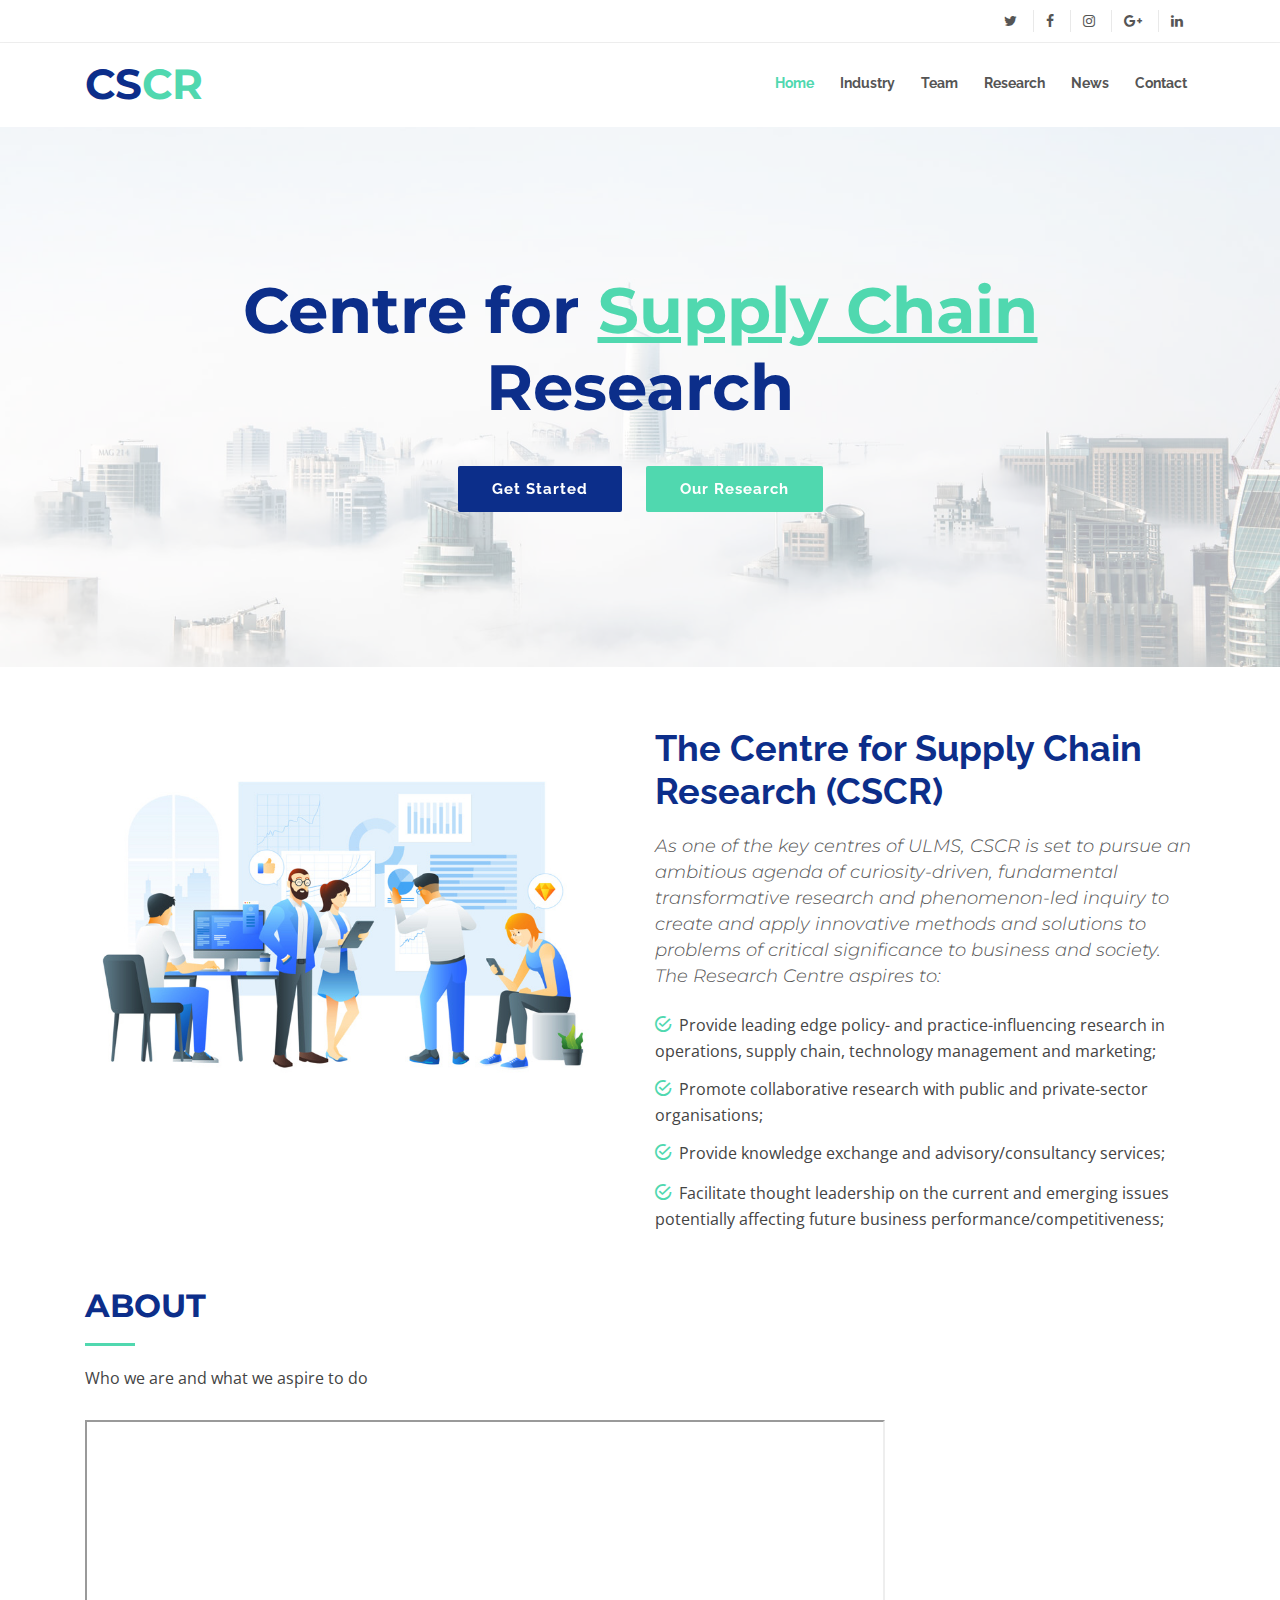
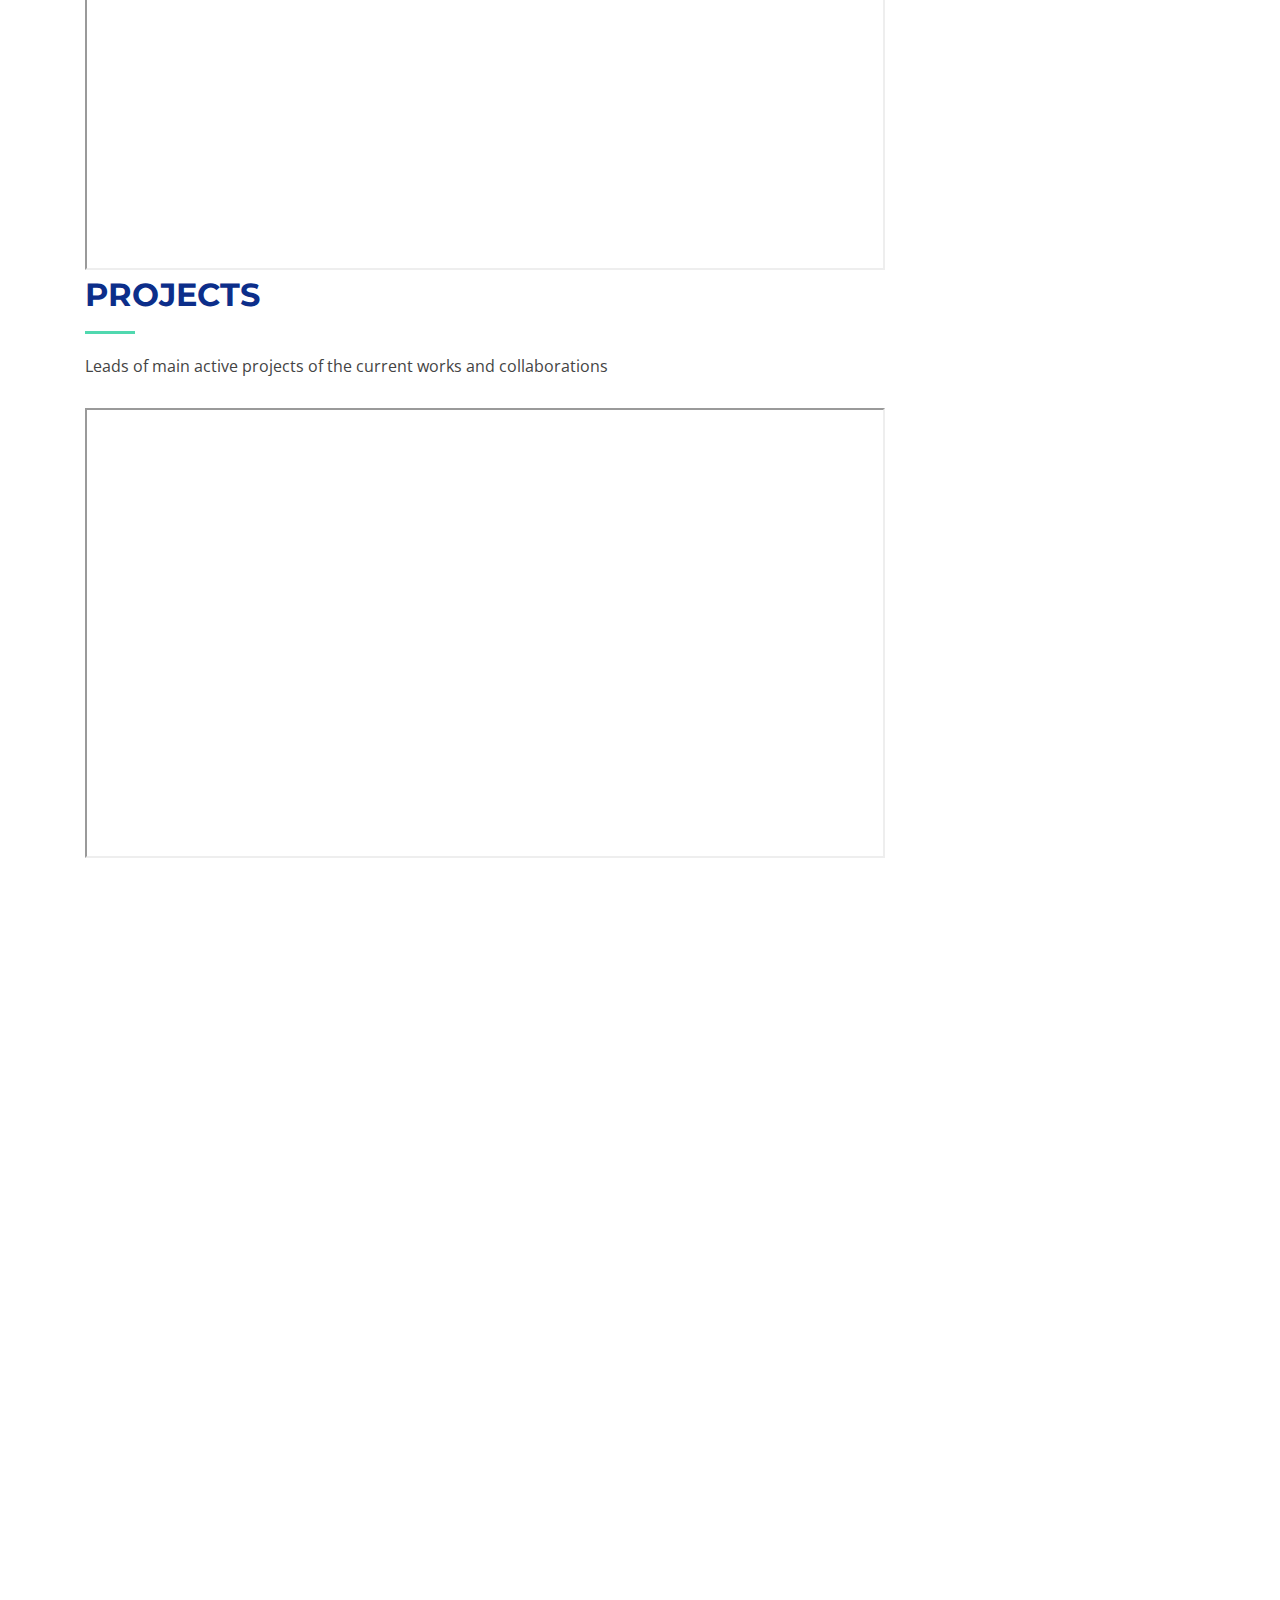
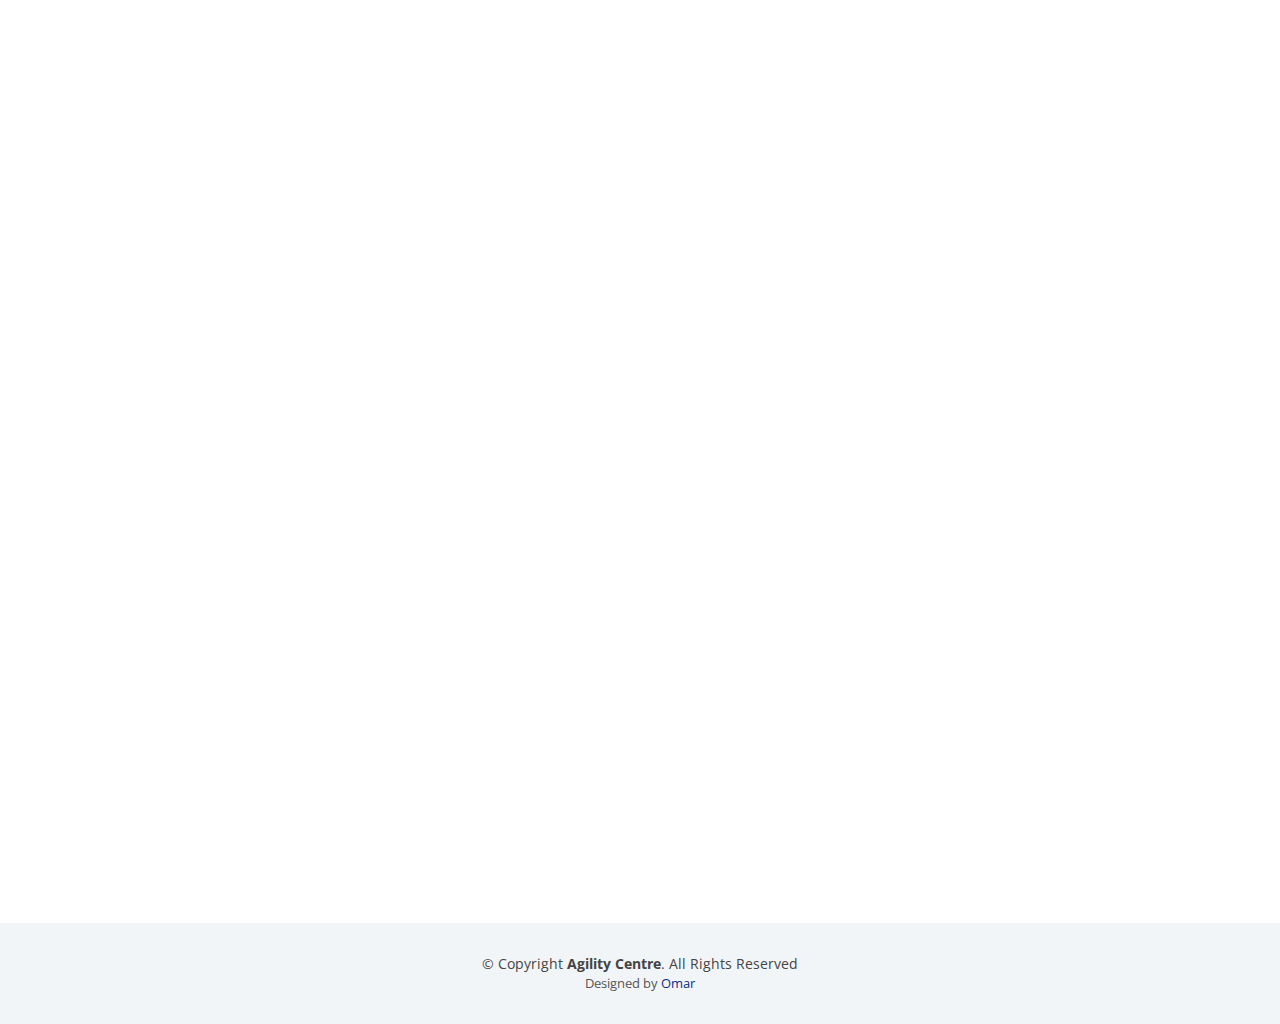
<file: index.html>
<!DOCTYPE html>
<html lang="en">
<head>
  <meta charset="utf-8">
  <title>Research Centre</title>
  <meta content="width=device-width, initial-scale=1.0" name="viewport">
  <meta content="" name="keywords">
  <meta content="" name="description">

  <!-- Favicons -->
  <link href="img/favicon.png" rel="icon">
  <link href="img/apple-touch-icon.png" rel="apple-touch-icon">

  <!-- Google Fonts -->
  <link href="https://fonts.googleapis.com/css?family=Open+Sans:300,300i,400,400i,700,700i|Raleway:300,400,500,700,800|Montserrat:300,400,700" rel="stylesheet">

  <!-- Bootstrap CSS File -->
  <link href="lib/bootstrap/css/bootstrap.min.css" rel="stylesheet">

  <!-- Libraries CSS Files -->
  <link href="lib/font-awesome/css/font-awesome.min.css" rel="stylesheet">
  <link href="lib/animate/animate.min.css" rel="stylesheet">
  <link href="lib/ionicons/css/ionicons.min.css" rel="stylesheet">
  <link href="lib/owlcarousel/assets/owl.carousel.min.css" rel="stylesheet">
  <link href="lib/magnific-popup/magnific-popup.css" rel="stylesheet">
  <link href="lib/ionicons/css/ionicons.min.css" rel="stylesheet">

  <!-- Main Stylesheet File -->
  <link href="css/style.css" rel="stylesheet">


</head>

<body id="body">

  <!--==========================
    Top Bar
  ============================-->
  <section id="topbar" class="d-none d-lg-block">
    <div class="container clearfix">
      <div class="social-links float-right">
        <a href="#" class="twitter"><i class="fa fa-twitter"></i></a>
        <a href="#" class="facebook"><i class="fa fa-facebook"></i></a>
        <a href="#" class="instagram"><i class="fa fa-instagram"></i></a>
        <a href="#" class="google-plus"><i class="fa fa-google-plus"></i></a>
        <a href="#" class="linkedin"><i class="fa fa-linkedin"></i></a>
      </div>
    </div>
  </section>

  <!--==========================
    Header
  ============================-->
  <header id="header">
    <div class="container">

      <div id="logo" class="pull-left">
        <h1><a href="#intro" class="scrollto">CS<span>CR</span></a></h1>
        <!-- Uncomment below if you prefer to use an image logo -->
        <!-- <a href="#body"><img src="img/logo.png" alt="" title="" /></a>-->
      </div>

      <nav id="nav-menu-container">
        <ul class="nav-menu">
          <li class="menu-active"><a href="#intro">Home</a></li>
          <li><a href="portfolio.html">Industry</a></li>
		  <li><a href="team.html">Team</a></li>
		  <li><a href="research.html">Research</a></li>
		  <li><a href="news.html">News</a></li>
          <li><a href="#contact">Contact</a></li>
        </ul>
      </nav><!-- #nav-menu-container -->
    </div>
  </header><!-- #header -->

  <!--==========================
    Intro Section
  ============================-->
  <section id="intro">

    <div class="intro-content">
      <h2>Centre for <span>Supply Chain </span><br>Research</h2>
      <div>
        <a href="#about" class="btn-get-started scrollto">Get Started</a>
        <a href="research.html" class="btn-projects scrollto">Our Research</a>
      </div>
    </div>

    <div id="intro-carousel" class="owl-carousel" >
      <div class="item" style="background-image: url('img/intro-carousel/1.jpg');"></div>
      <div class="item" style="background-image: url('img/intro-carousel/2.jpg');"></div>
      <div class="item" style="background-image: url('img/intro-carousel/3.jpg');"></div>
      <div class="item" style="background-image: url('img/intro-carousel/4.jpg');"></div>
      <div class="item" style="background-image: url('img/intro-carousel/5.jpg');"></div>
    </div>

  </section><!-- #intro -->

  <main id="main">
  
  


    <!--==========================
      About Section
    ============================-->
    <section id="about" class="wow fadeInUp">
      <div class="container">
        <div class="row">
          <div class="col-lg-6 about-img">
            <img src="img/about-img.jpg" alt="">
          </div>

          <div class="col-lg-6 content">
            <h2>The Centre for Supply Chain Research (CSCR)</h2>
            <h3>As one of the key centres of ULMS, CSCR is set to pursue an ambitious agenda of curiosity-driven, fundamental transformative research and phenomenon-led inquiry to create and apply innovative methods and solutions to problems of critical significance to business and society. The Research Centre aspires to:</h3>

            <ul>
              <li><i class="ion-android-checkmark-circle"></i> Provide leading edge policy- and practice-influencing research in operations, supply chain, technology management and marketing;</li>
              <li><i class="ion-android-checkmark-circle"></i> Promote collaborative research with public and private-sector organisations;</li>
              <li><i class="ion-android-checkmark-circle"></i> Provide knowledge exchange and advisory/consultancy services;</li>
			  <li><i class="ion-android-checkmark-circle"></i> Facilitate thought leadership on the current and emerging issues potentially affecting future business performance/competitiveness;</li>
            </ul>

          </div>
        </div>

      </div>
    </section><!-- #about -->
	
	<!--==========================
      Video Section
    ============================-->
	<section id="video1">
      <div class="container">
        <div class="section-header">
          <h2>About</h2>
          <p>Who we are and what we aspire to do</p>
        </div>
		
		<iframe width="800" height="450" src="https://www.youtube.com/embed/R5qCeDYXbwg">
		</iframe>

	  </div>
    </section><!-- #video -->
	
		<!--==========================
      Video Section
    ============================-->
	<section id="video1">
      <div class="container">
        <div class="section-header">
          <h2>Projects</h2>
          <p>Leads of main active projects of the current works and collaborations</p>
        </div>
		
		<iframe width="800" height="450" src="https://www.youtube.com/embed/utBZ4spXZ_Q">
		</iframe>

	  </div>
    </section><!-- #video -->

    
	 <!--==========================
      About Section
    ============================-->
    <section id="about" class="wow fadeInUp">
      <div class="container">
        <div class="row">


          <div class="col-lg-12 content">
            <h2>Our PhD</h2>
            <p>The University of Liverpool Management School offers you the chance to explore your own ideas through our postgraduate research programmes. We provide a stimulating student experience combined with thought provoking advice from our academic staff and believe that postgraduate students are a vital part of the research environment of the School. 
			Our fully funded studentships help the brightest minds provide practical solutions to complex problems. We believe that rigorous academic analysis can provide practical solutions to complex problems in society. Working closely with businesses and governments, we drive policy and practice through inspiring collaboration and research excellence.</p>


          </div>
        </div>

      </div>
    </section><!-- #about -->
	
	    <!--==========================
      Call To Action Section
    ============================-->
    <section id="call-to-action" class="wow fadeInUp">
      <div class="container">
        <div class="row">
          <div class="col-lg-9 text-center text-lg-left">
            <h3 class="cta-title">Join Us</h3>
            <p class="cta-text"> You can find out more about our current PhD students and opportunities, including some testimonials, facilities and support.</p>
          </div>
          <div class="col-lg-3 cta-btn-container text-center">
            <a class="cta-btn align-middle" href="https://www.liverpool.ac.uk/management/study/postgraduate-research/">More info</a>
          </div>
        </div>

      </div>
    </section><!-- #call-to-action -->
	
   
	
		

    <!--==========================
      Contact Section
    ============================-->
    <section id="contact" class="wow fadeInUp">
      <div class="container">
        <div class="section-header">
          <h2>Contact Us</h2>
          <p>You can find us at the Management School, University of Liverpool</p>
        </div>

        <div class="row contact-info">

          <div class="col-md-4">
            <div class="contact-address">
              <i class="ion-ios-location-outline"></i>
              <h3>Address</h3>
              <address>Chatham Street, Liverpool, L69 7ZH, United Kingdom</address>
            </div>
          </div>

          <div class="col-md-4">
            <div class="contact-phone">
              <i class="ion-ios-telephone-outline"></i>
              <h3>Phone Number</h3>
              <p><a href="tel:+155895548855">+44 (0)151 795 3000</a></p>
            </div>
          </div>

          <div class="col-md-4">
            <div class="contact-email">
              <i class="ion-ios-email-outline"></i>
              <h3>Email</h3>
              <p><a href="mailto:info@example.com">info@example.com</a></p>
            </div>
          </div>

        </div>
      </div>

      <div class="container mb-4">
        <iframe src="https://www.google.com/maps/d/embed?mid=1qFoURjFY-_jirroZsWuMsg0THfQ" width="100%" height="380" frameborder="0" style="border:0" allowfullscreen></iframe>
      </div>

      <div class="container">
        <div class="form">
          <div id="sendmessage">Your message has been sent. Thank you!</div>
          <div id="errormessage"></div>
          <form action="" method="post" role="form" class="contactForm">
            <div class="form-row">
              <div class="form-group col-md-6">
                <input type="text" name="name" class="form-control" id="name" placeholder="Your Name" data-rule="minlen:4" data-msg="Please enter at least 4 chars" />
                <div class="validation"></div>
              </div>
              <div class="form-group col-md-6">
                <input type="email" class="form-control" name="email" id="email" placeholder="Your Email" data-rule="email" data-msg="Please enter a valid email" />
                <div class="validation"></div>
              </div>
            </div>
            <div class="form-group">
              <input type="text" class="form-control" name="subject" id="subject" placeholder="Subject" data-rule="minlen:4" data-msg="Please enter at least 8 chars of subject" />
              <div class="validation"></div>
            </div>
            <div class="form-group">
              <textarea class="form-control" name="message" rows="5" data-rule="required" data-msg="Please write something for us" placeholder="Message"></textarea>
              <div class="validation"></div>
            </div>
            <div class="text-center"><button type="submit">Send Message</button></div>
          </form>
        </div>

      </div>
    </section><!-- #contact -->

  </main>

  <!--==========================
    Footer
  ============================-->
  <footer id="footer">
    <div class="container">
      <div class="copyright">
        &copy; Copyright <strong>Agility Centre</strong>. All Rights Reserved
      </div>
      <div class="credits">

        Designed by <a href="https://omarkhaled.com/">Omar</a>
      </div>
    </div>
  </footer><!-- #footer -->

  <a href="#" class="back-to-top"><i class="fa fa-chevron-up"></i></a>

  <!-- JavaScript Libraries -->
  <script src="lib/jquery/jquery.min.js"></script>
  <script src="lib/jquery/jquery-migrate.min.js"></script>
  <script src="lib/bootstrap/js/bootstrap.bundle.min.js"></script>
  <script src="lib/easing/easing.min.js"></script>
  <script src="lib/superfish/hoverIntent.js"></script>
  <script src="lib/superfish/superfish.min.js"></script>
  <script src="lib/wow/wow.min.js"></script>
  <script src="lib/owlcarousel/owl.carousel.min.js"></script>
  <script src="lib/magnific-popup/magnific-popup.min.js"></script>
  <script src="lib/sticky/sticky.js"></script>

  <!-- Contact Form JavaScript File -->
  <script src="contactform/contactform.js"></script>

  <!-- Template Main Javascript File -->
  <script src="js/main.js"></script>

</body>
</html>
</file>
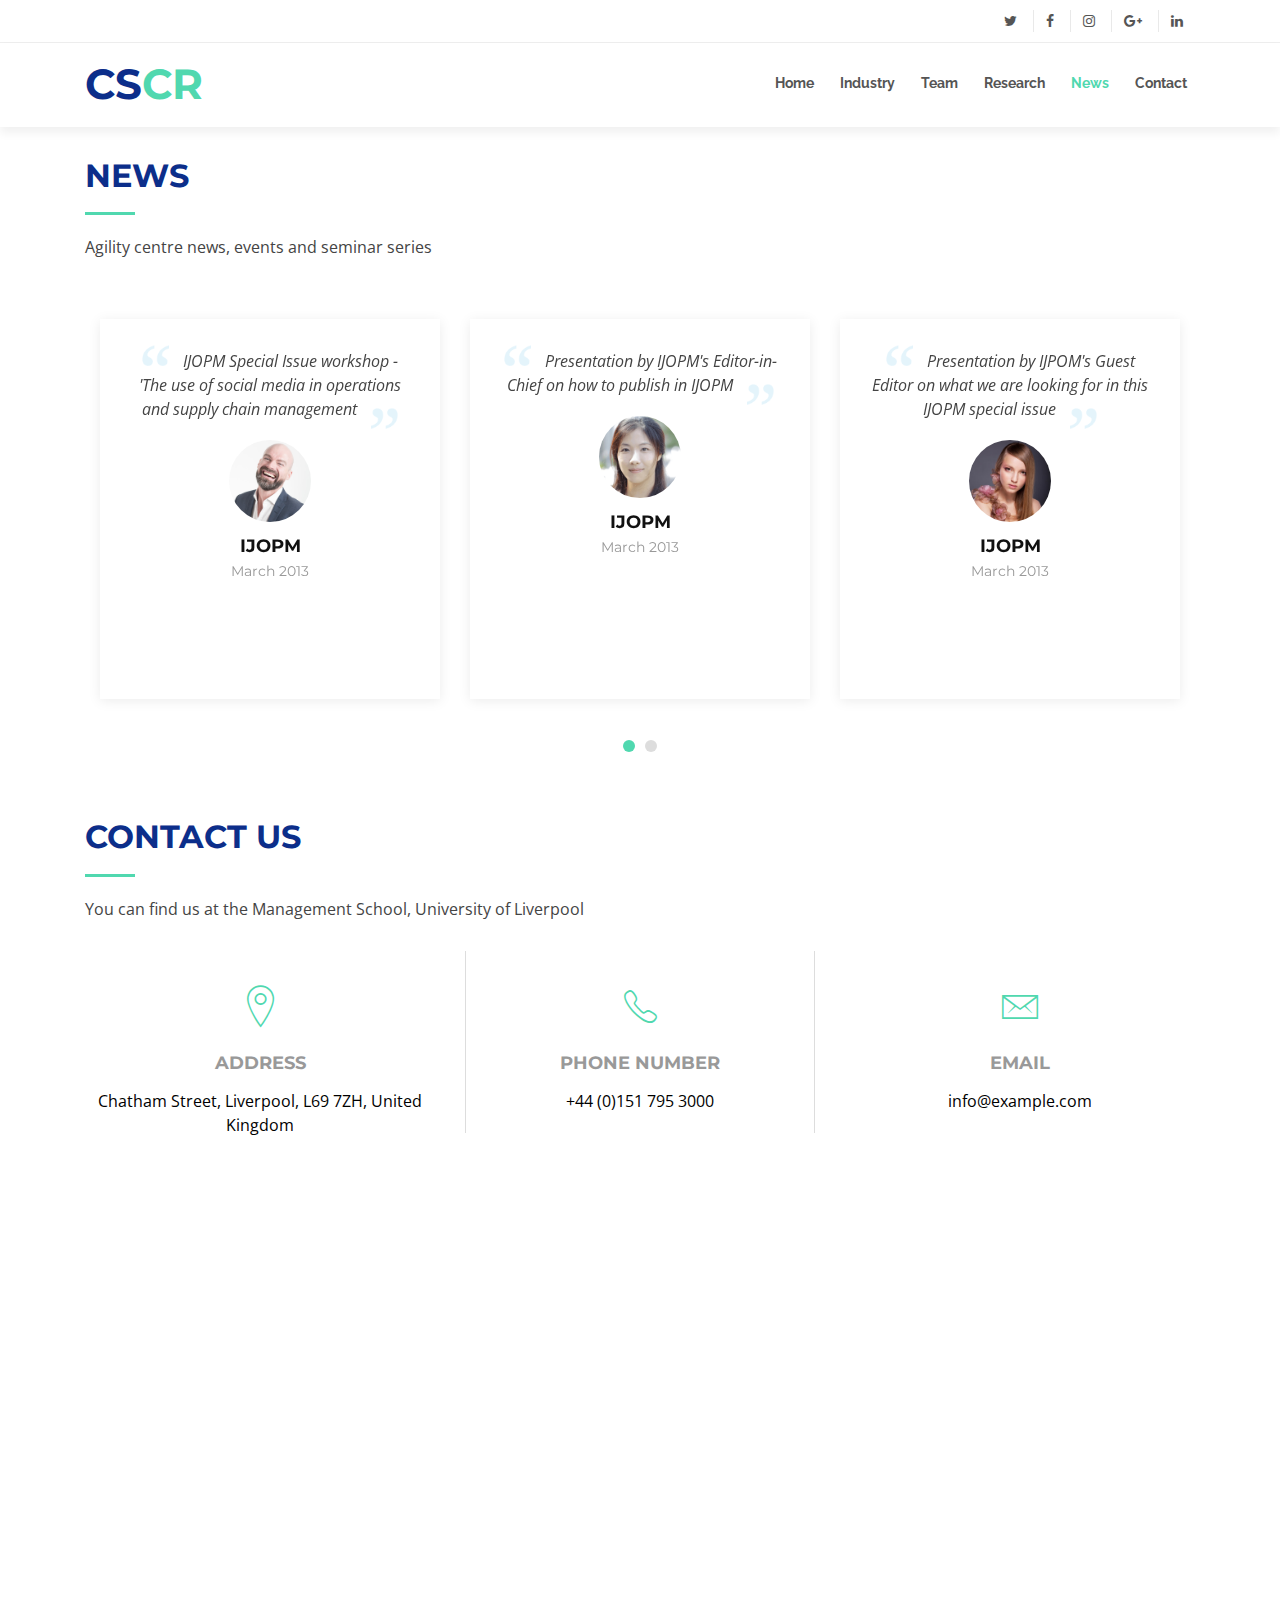
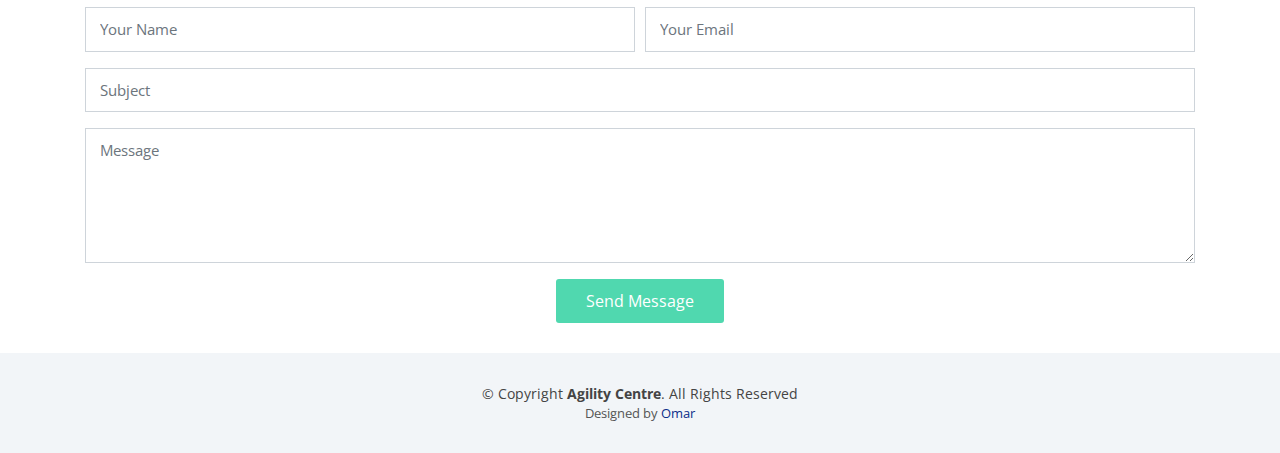
<file: news.html>
<!DOCTYPE html>
<html lang="en">
<head>
  <meta charset="utf-8">
  <title>Research Centre</title>
  <meta content="width=device-width, initial-scale=1.0" name="viewport">
  <meta content="" name="keywords">
  <meta content="" name="description">

  <!-- Favicons -->
  <link href="img/favicon.png" rel="icon">
  <link href="img/apple-touch-icon.png" rel="apple-touch-icon">

  <!-- Google Fonts -->
  <link href="https://fonts.googleapis.com/css?family=Open+Sans:300,300i,400,400i,700,700i|Raleway:300,400,500,700,800|Montserrat:300,400,700" rel="stylesheet">

  <!-- Bootstrap CSS File -->
  <link href="lib/bootstrap/css/bootstrap.min.css" rel="stylesheet">

  <!-- Libraries CSS Files -->
  <link href="lib/font-awesome/css/font-awesome.min.css" rel="stylesheet">
  <link href="lib/animate/animate.min.css" rel="stylesheet">
  <link href="lib/ionicons/css/ionicons.min.css" rel="stylesheet">
  <link href="lib/owlcarousel/assets/owl.carousel.min.css" rel="stylesheet">
  <link href="lib/magnific-popup/magnific-popup.css" rel="stylesheet">
  <link href="lib/ionicons/css/ionicons.min.css" rel="stylesheet">

  <!-- Main Stylesheet File -->
  <link href="css/style.css" rel="stylesheet">


</head>

<body id="body">

  <!--==========================
    Top Bar
  ============================-->
  <section id="topbar" class="d-none d-lg-block">
    <div class="container clearfix">
      <div class="social-links float-right">
        <a href="#" class="twitter"><i class="fa fa-twitter"></i></a>
        <a href="#" class="facebook"><i class="fa fa-facebook"></i></a>
        <a href="#" class="instagram"><i class="fa fa-instagram"></i></a>
        <a href="#" class="google-plus"><i class="fa fa-google-plus"></i></a>
        <a href="#" class="linkedin"><i class="fa fa-linkedin"></i></a>
      </div>
    </div>
  </section>

  <!--==========================
    Header
  ============================-->
  <header id="header">
    <div class="container">

      <div id="logo" class="pull-left">
        <h1><a href="index.html" class="scrollto">CS<span>CR</span></a></h1>
        <!-- Uncomment below if you prefer to use an image logo -->
        <!-- <a href="#body"><img src="img/logo.png" alt="" title="" /></a>-->
      </div>

      <nav id="nav-menu-container">
        <ul class="nav-menu">
          <li><a href="index.html">Home</a></li>
          <li><a href="portfolio.html">Industry</a></li>
		  <li><a href="team.html">Team</a></li>
		  <li><a href="research.html">Research</a></li>
		  <li class="menu-active"><a href="#testimonials">News</a></li>
          <li><a href="#contact">Contact</a></li>
        </ul>
      </nav><!-- #nav-menu-container -->
    </div>
  </header><!-- #header -->

     <!--==========================
      Testimonials Section
    ============================-->
    <section id="testimonials" class="wow fadeInUp">
      <div class="container">
        <div class="section-header">
          <h2>News</h2>
          <p>Agility centre news, events and seminar series</p>
        </div>
        <div class="owl-carousel testimonials-carousel">

            <div class="testimonial-item">
              <p>
                <img src="img/quote-sign-left.png" class="quote-sign-left" alt="">
                IJOPM Special Issue workshop - 'The use of social media in operations and supply chain management
                <img src="img/quote-sign-right.png" class="quote-sign-right" alt="">
              </p>
              <img src="img/testimonial-1.jpg" class="testimonial-img" alt="">
              <h3>IJOPM</h3>
              <h4>March 2013</h4>
            </div>

            <div class="testimonial-item">
              <p>
                <img src="img/quote-sign-left.png" class="quote-sign-left" alt="">
                Presentation by IJOPM's Editor-in-Chief on how to publish in IJOPM
                <img src="img/quote-sign-right.png" class="quote-sign-right" alt="">
              </p>
              <img src="img/testimonial-2.jpg" class="testimonial-img" alt="">
              <h3>IJOPM</h3>
              <h4>March 2013</h4>
            </div>

            <div class="testimonial-item">
              <p>
                <img src="img/quote-sign-left.png" class="quote-sign-left" alt="">
                Presentation by IJPOM's Guest Editor on what we are looking for in this IJOPM special issue
                <img src="img/quote-sign-right.png" class="quote-sign-right" alt="">
              </p>
              <img src="img/testimonial-3.jpg" class="testimonial-img" alt="">
              <h3>IJOPM</h3>
              <h4>March 2013</h4>
            </div>

            <div class="testimonial-item">
              <p>
                <img src="img/quote-sign-left.png" class="quote-sign-left" alt="">
                20 plus parallel presentations by social media researchers from around the world
                <img src="img/quote-sign-right.png" class="quote-sign-right" alt="">
              </p>
              <img src="img/testimonial-4.jpg" class="testimonial-img" alt="">
              <h3>IJOPM</h3>
              <h4>March 2013</h4>
            </div>

            <div class="testimonial-item">
              <p>
                <img src="img/quote-sign-left.png" class="quote-sign-left" alt="">
                Professor Scott Ferson, Director, Institute of Risk and UNcertainty, Civil Engineering and Industrial Design
                <img src="img/quote-sign-right.png" class="quote-sign-right" alt="">
              </p>
              <img src="img/testimonial-5.jpg" class="testimonial-img" alt="">
              <h3>Seminar Series</h3>
              <h4>Feb 2019</h4>
            </div>

        </div>

      </div>
    </section><!-- #testimonials -->

	
	    <!--==========================
      Contact Section
    ============================-->
    <section id="contact" class="wow fadeInUp">
      <div class="container">
        <div class="section-header">
          <h2>Contact Us</h2>
          <p>You can find us at the Management School, University of Liverpool</p>
        </div>

        <div class="row contact-info">

          <div class="col-md-4">
            <div class="contact-address">
              <i class="ion-ios-location-outline"></i>
              <h3>Address</h3>
              <address>Chatham Street, Liverpool, L69 7ZH, United Kingdom</address>
            </div>
          </div>

          <div class="col-md-4">
            <div class="contact-phone">
              <i class="ion-ios-telephone-outline"></i>
              <h3>Phone Number</h3>
              <p><a href="tel:+155895548855">+44 (0)151 795 3000</a></p>
            </div>
          </div>

          <div class="col-md-4">
            <div class="contact-email">
              <i class="ion-ios-email-outline"></i>
              <h3>Email</h3>
              <p><a href="mailto:info@example.com">info@example.com</a></p>
            </div>
          </div>

        </div>
      </div>

      <div class="container mb-4">
        <iframe src="https://www.google.com/maps/d/embed?mid=1qFoURjFY-_jirroZsWuMsg0THfQ" width="100%" height="380" frameborder="0" style="border:0" allowfullscreen></iframe>
      </div>

      <div class="container">
        <div class="form">
          <div id="sendmessage">Your message has been sent. Thank you!</div>
          <div id="errormessage"></div>
          <form action="" method="post" role="form" class="contactForm">
            <div class="form-row">
              <div class="form-group col-md-6">
                <input type="text" name="name" class="form-control" id="name" placeholder="Your Name" data-rule="minlen:4" data-msg="Please enter at least 4 chars" />
                <div class="validation"></div>
              </div>
              <div class="form-group col-md-6">
                <input type="email" class="form-control" name="email" id="email" placeholder="Your Email" data-rule="email" data-msg="Please enter a valid email" />
                <div class="validation"></div>
              </div>
            </div>
            <div class="form-group">
              <input type="text" class="form-control" name="subject" id="subject" placeholder="Subject" data-rule="minlen:4" data-msg="Please enter at least 8 chars of subject" />
              <div class="validation"></div>
            </div>
            <div class="form-group">
              <textarea class="form-control" name="message" rows="5" data-rule="required" data-msg="Please write something for us" placeholder="Message"></textarea>
              <div class="validation"></div>
            </div>
            <div class="text-center"><button type="submit">Send Message</button></div>
          </form>
        </div>

      </div>
    </section><!-- #contact -->

  <!--==========================
    Footer
  ============================-->
  <footer id="footer">
    <div class="container">
      <div class="copyright">
        &copy; Copyright <strong>Agility Centre</strong>. All Rights Reserved
      </div>
      <div class="credits">

        Designed by <a href="https://omarkhaled.com/">Omar</a>
      </div>
    </div>
  </footer><!-- #footer -->

  <a href="#" class="back-to-top"><i class="fa fa-chevron-up"></i></a>

  <!-- JavaScript Libraries -->
  <script src="lib/jquery/jquery.min.js"></script>
  <script src="lib/jquery/jquery-migrate.min.js"></script>
  <script src="lib/bootstrap/js/bootstrap.bundle.min.js"></script>
  <script src="lib/easing/easing.min.js"></script>
  <script src="lib/superfish/hoverIntent.js"></script>
  <script src="lib/superfish/superfish.min.js"></script>
  <script src="lib/wow/wow.min.js"></script>
  <script src="lib/owlcarousel/owl.carousel.min.js"></script>
  <script src="lib/magnific-popup/magnific-popup.min.js"></script>
  <script src="lib/sticky/sticky.js"></script>

  <!-- Contact Form JavaScript File -->
  <script src="contactform/contactform.js"></script>

  <!-- Template Main Javascript File -->
  <script src="js/main.js"></script>

</body>
</html>
</file>
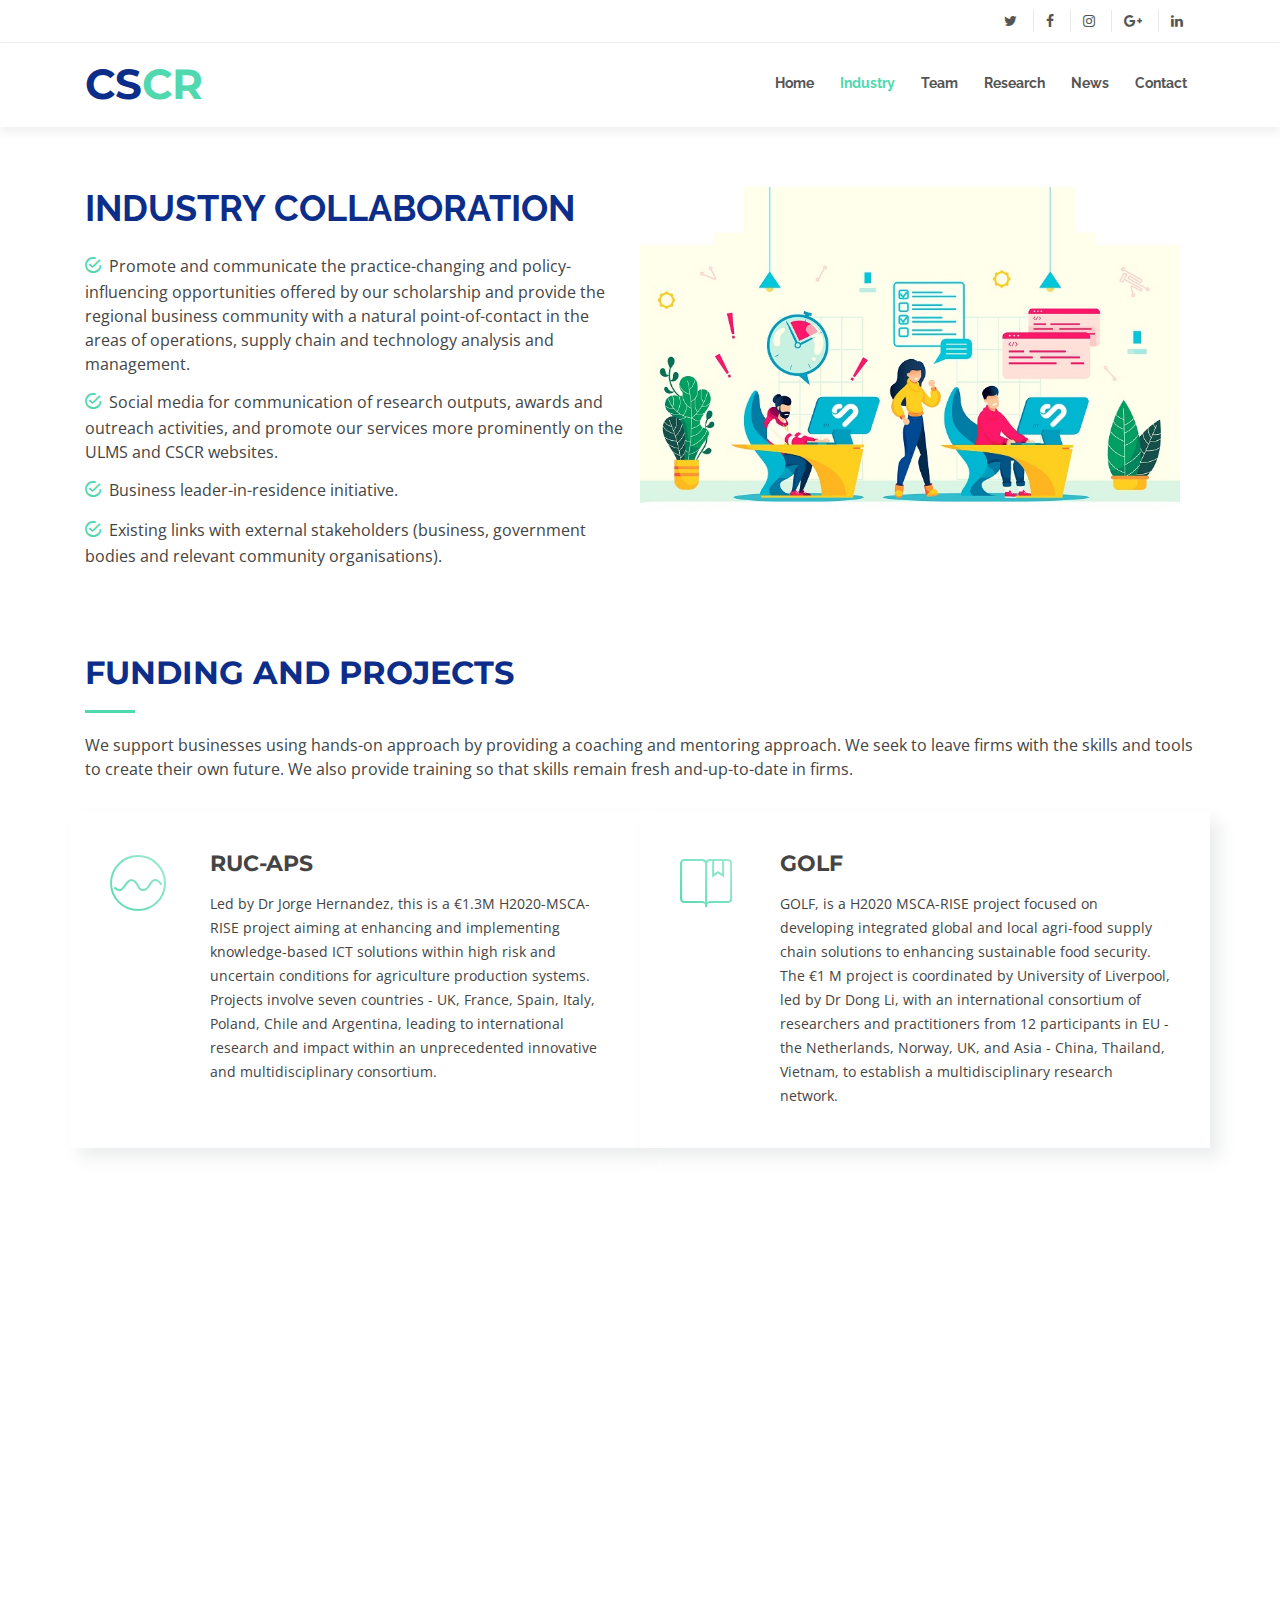
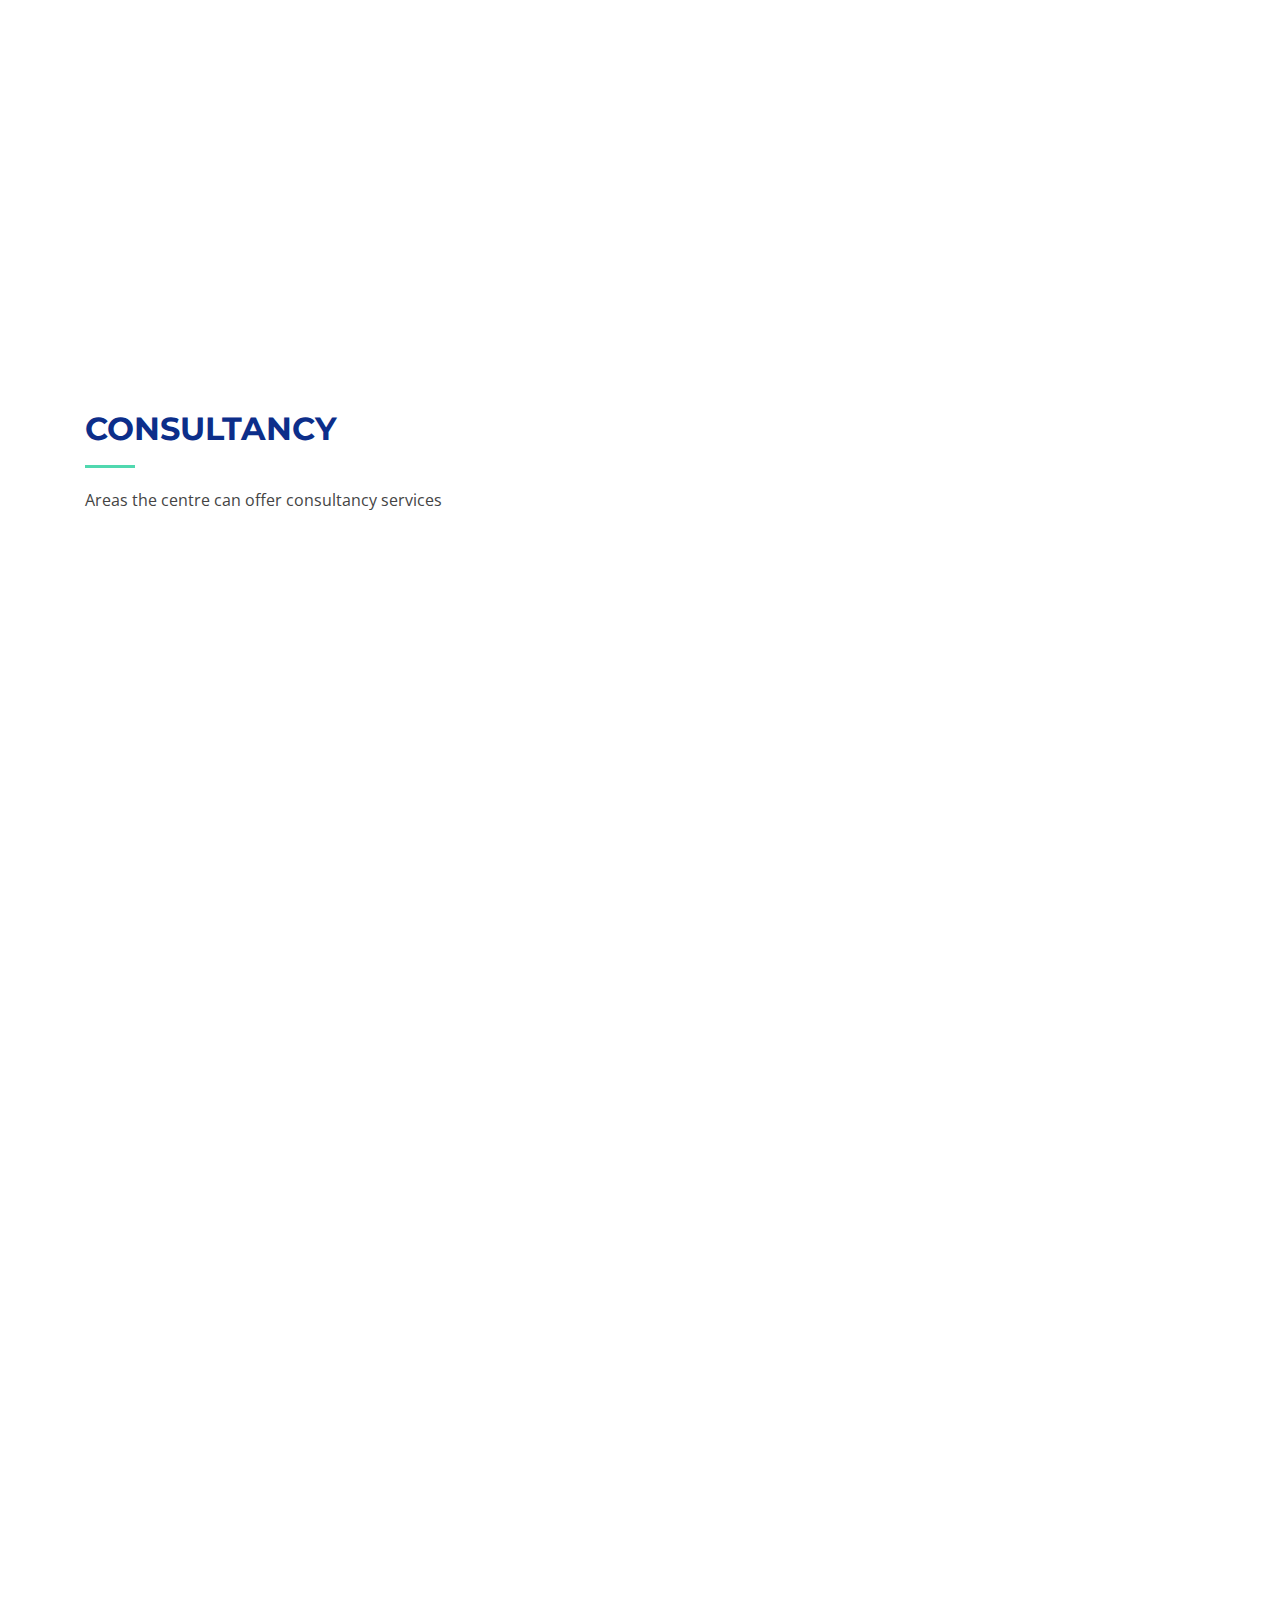
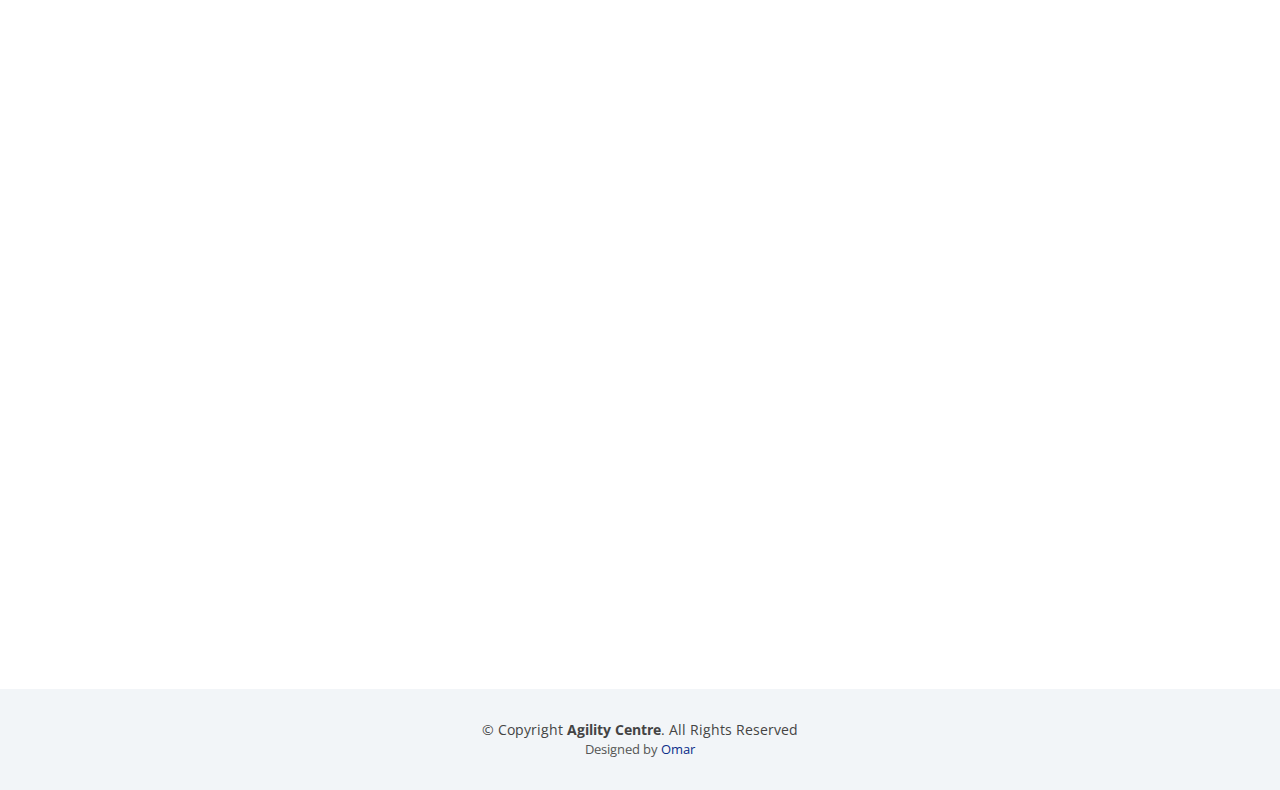
<file: portfolio.html>
<!DOCTYPE html>
<html lang="en">
<head>
  <meta charset="utf-8">
  <title>Research Centre</title>
  <meta content="width=device-width, initial-scale=1.0" name="viewport">
  <meta content="" name="keywords">
  <meta content="" name="description">

  <!-- Favicons -->
  <link href="img/favicon.png" rel="icon">
  <link href="img/apple-touch-icon.png" rel="apple-touch-icon">

  <!-- Google Fonts -->
  <link href="https://fonts.googleapis.com/css?family=Open+Sans:300,300i,400,400i,700,700i|Raleway:300,400,500,700,800|Montserrat:300,400,700" rel="stylesheet">

  <!-- Bootstrap CSS File -->
  <link href="lib/bootstrap/css/bootstrap.min.css" rel="stylesheet">

  <!-- Libraries CSS Files -->
  <link href="lib/font-awesome/css/font-awesome.min.css" rel="stylesheet">
  <link href="lib/animate/animate.min.css" rel="stylesheet">
  <link href="lib/ionicons/css/ionicons.min.css" rel="stylesheet">
  <link href="lib/owlcarousel/assets/owl.carousel.min.css" rel="stylesheet">
  <link href="lib/magnific-popup/magnific-popup.css" rel="stylesheet">
  <link href="lib/ionicons/css/ionicons.min.css" rel="stylesheet">

  <!-- Main Stylesheet File -->
  <link href="css/style.css" rel="stylesheet">

</head>

<body id="body">

  <!--==========================
    Top Bar
  ============================-->
  <section id="topbar" class="d-none d-lg-block">
    <div class="container clearfix">
      <div class="social-links float-right">
        <a href="#" class="twitter"><i class="fa fa-twitter"></i></a>
        <a href="#" class="facebook"><i class="fa fa-facebook"></i></a>
        <a href="#" class="instagram"><i class="fa fa-instagram"></i></a>
        <a href="#" class="google-plus"><i class="fa fa-google-plus"></i></a>
        <a href="#" class="linkedin"><i class="fa fa-linkedin"></i></a>
      </div>
    </div>
  </section>

  <!--==========================
    Header
  ============================-->
  <header id="header">
    <div class="container">

      <div id="logo" class="pull-left">
        <h1><a href="index.html" class="scrollto">CS<span>CR</span></a></h1>
        <!-- Uncomment below if you prefer to use an image logo -->
        <!-- <a href="#body"><img src="img/logo.png" alt="" title="" /></a>-->
      </div>

      <nav id="nav-menu-container">
        <ul class="nav-menu">
          <li><a href="index.html">Home</a></li>
          <li class="menu-active"><a href="#services">Industry</a></li>
		  <li><a href="team.html">Team</a></li>
		  <li><a href="research.html">Research</a></li>
		  <li><a href="news.html">News</a></li>
          <li><a href="#contact">Contact</a></li>
        </ul>
      </nav><!-- #nav-menu-container -->
    </div>
  </header><!-- #header -->
  
  <!--==========================
      About Section
    ============================-->
    <section id="about" class="wow fadeInUp">
      <div class="container">
        <div class="row">

          <div class="col-lg-6 content">
            <h2>INDUSTRY COLLABORATION</h2>
            
            <ul>
              <li><i class="ion-android-checkmark-circle"></i> Promote and communicate the practice-changing and policy-influencing opportunities offered by our scholarship and provide the regional business community with a natural point-of-contact in the areas of operations, supply chain and technology analysis and management.</li>
              <li><i class="ion-android-checkmark-circle"></i> Social media for communication of research outputs, awards and outreach activities, and promote our services more prominently on the ULMS and CSCR websites. </li>
              <li><i class="ion-android-checkmark-circle"></i> Business leader-in-residence initiative.</li>
			  <li><i class="ion-android-checkmark-circle"></i> Existing links with external stakeholders (business, government bodies and relevant community organisations). </li>
            </ul>

          </div>
		  
		            <div class="col-lg-6 about-img">
            <img src="img/about-img-2.jpg" alt="">
          </div>
        </div>

      </div>
    </section><!-- #about -->

	<!--==========================
      Services Section
    ============================-->
    <section id="services">
      <div class="container">

        <header class="section-header wow fadeInUp">
          <h2>Funding and Projects</h2>
          <p>We support businesses using hands-on approach by providing a coaching and mentoring approach. We seek to leave firms with the skills and tools to create their own future. We also provide training so that skills remain fresh and-up-to-date in firms.</p>
        </header>

        <div class="row">

          <div class="col-lg-6 col-md-6 box wow bounceInUp" data-wow-duration="1.4s">
            <div class="icon"><i class="ion-ios-analytics-outline"></i></div>
            <h4 class="title"><a href="">RUC-APS</a></h4>
            <p class="description">Led by Dr Jorge Hernandez, this is a €1.3M H2020-MSCA-RISE project aiming at enhancing and implementing knowledge-based ICT solutions within high risk and uncertain conditions for agriculture production systems. Projects involve seven countries - UK, France, Spain, Italy, Poland, Chile and Argentina, leading to international research and impact within an unprecedented innovative and multidisciplinary consortium.</p>
          </div>
          <div class="col-lg-6 col-md-6 box wow bounceInUp" data-wow-duration="1.4s">
            <div class="icon"><i class="ion-ios-bookmarks-outline"></i></div>
            <h4 class="title"><a href="">GOLF</a></h4>
            <p class="description">GOLF, is a H2020 MSCA-RISE project focused on developing integrated global and local agri-food supply chain solutions to enhancing sustainable food security. The €1 M project is coordinated by University of Liverpool, led by Dr Dong Li, with an international consortium of researchers and practitioners from 12 participants in EU - the Netherlands, Norway, UK, and Asia - China, Thailand, Vietnam, to establish a multidisciplinary research network.</p>
          </div>
          <div class="col-lg-6 col-md-6 box wow bounceInUp" data-wow-delay="0.4s" data-wow-duration="1.4s">
            <div class="icon"><i class="ion-ios-paper-outline"></i></div>
            <h4 class="title"><a href="">SCAN</a></h4>
            <p class="description"> The $1.6M CAD SCAN health project is funded by the Government of Canada as one of the Networks of Centres of Excellence of Canada programme.  Led by Dr Jo Meehan for the University of Liverpool, with Dr Laura Menzies and Dr Roula Michaelides, the project focuses on delivering patient value and health system sustainability.  This global network involves scholars, clinicians and policy makers and spans Canada, the USA, the United Kingdom, the Netherlands and Australia to mobilise supply chain knowledge of health systems.</p>
          </div>
          <div class="col-lg-6 col-md-6 box wow bounceInUp" data-wow-delay="0.4s" data-wow-duration="1.4s">
            <div class="icon"><i class="ion-ios-speedometer-outline"></i></div>
            <h4 class="title"><a href="">GAMIFICATION</a></h4>
            <p class="description">This research stream, led by Dr Ronald Dyer and Dr Hossein Sharifi at the Agility Centre, is focused on the use of game-based thinking/play mechanisms enhanced by technological solutions such as artificial intelligence, web and mobile applications to introduce new business models and solutions for improving organisational performance towards strengthening their core capabilities. Two ongoing projects include works with a major UK industrial gas production and distribution network, and a Merseyside based software firm developing solutions for improving sustainability and productivity of health and industry laboratories. The research is also working with a network of games and software companies in the UK.</p>
          </div>

        </div>

      </div>
    </section><!-- #services -->
	

    <!--==========================
      Clients Section
    ============================-->
    <section id="clients" class="wow fadeInUp">
      <div class="container">
        <div class="section-header">
          <h2>Clients</h2>
          <p>The Agility Centre is involved in a number of research projects and impact.</p>
        </div>

        <div class="owl-carousel clients-carousel">
          <img src="img/clients/client-1.png" alt="">
          <img src="img/clients/client-2.png" alt="">
          <img src="img/clients/client-3.png" alt="">
          <img src="img/clients/client-4.png" alt="">
          <img src="img/clients/client-5.png" alt="">
          <img src="img/clients/client-6.png" alt="">
          <img src="img/clients/client-7.png" alt="">
          <img src="img/clients/client-8.png" alt="">
        </div>

      </div>
    </section><!-- #clients -->
	
	<!--==========================
      Services Section
    ============================-->
    <section id="services">
      <div class="container">
        <div class="section-header">
          <h2>Consultancy</h2>
          <p>Areas the centre can offer consultancy services</p>
        </div>

        <div class="row">

          <div class="col-lg-6">
            <div class="box wow fadeInLeft">
              <div class="icon"><i class="fa fa-bar-chart"></i></div>
              <h4 class="title"><a href="">Process Improvement</a></h4>
              <p class="description">Lean, Agile, Logistical processes </p>
            </div>
          </div>

          <div class="col-lg-6">
            <div class="box wow fadeInRight">
              <div class="icon"><i class="fa fa-picture-o"></i></div>
              <h4 class="title"><a href="">Technology and Digital Transformation</a></h4>
              <p class="description">fame-based thinking methodologies</p>
            </div>
          </div>

          <div class="col-lg-6">
            <div class="box wow fadeInLeft" data-wow-delay="0.2s">
              <div class="icon"><i class="fa fa-shopping-bag"></i></div>
              <h4 class="title"><a href="">Modelling and Optimisation </a></h4>
              <p class="description">This research area looks at portation industries.</p>
            </div>
          </div>

          <div class="col-lg-6">
            <div class="box wow fadeInRight" data-wow-delay="0.2s">
              <div class="icon"><i class="fa fa-map"></i></div>
              <h4 class="title"><a href="">IT/IS</a></h4>
              <p class="description">ERP and Gamification</p>
            </div>
          </div>
		  
		  <div class="col-lg-6">
            <div class="box wow fadeInLeft" data-wow-delay="0.2s">
              <div class="icon"><i class="fa fa-bar-chart"></i></div>
              <h4 class="title"><a href="">Data Analytics </a></h4>
              <p class="description">addressing complex data problems.</p>
            </div>
          </div>

          <div class="col-lg-6">
            <div class="box wow fadeInRight" data-wow-delay="0.2s">
              <div class="icon"><i class="fa fa-picture-o"></i></div>
              <h4 class="title"><a href="">Bespoke Training</a></h4>
              <p class="description">addressing complex training problems.</p>
            </div>
          </div>

        </div>

      </div>
    </section><!-- #services -->
	
	    <!--==========================
      Contact Section
    ============================-->
    <section id="contact" class="wow fadeInUp">
      <div class="container">
        <div class="section-header">
          <h2>Contact Us</h2>
          <p>You can find us at the Management School, University of Liverpool</p>
        </div>

        <div class="row contact-info">

          <div class="col-md-4">
            <div class="contact-address">
              <i class="ion-ios-location-outline"></i>
              <h3>Address</h3>
              <address>Chatham Street, Liverpool, L69 7ZH, United Kingdom</address>
            </div>
          </div>

          <div class="col-md-4">
            <div class="contact-phone">
              <i class="ion-ios-telephone-outline"></i>
              <h3>Phone Number</h3>
              <p><a href="tel:+155895548855">+44 (0)151 795 3000</a></p>
            </div>
          </div>

          <div class="col-md-4">
            <div class="contact-email">
              <i class="ion-ios-email-outline"></i>
              <h3>Email</h3>
              <p><a href="mailto:info@example.com">info@example.com</a></p>
            </div>
          </div>

        </div>
      </div>

      <div class="container mb-4">
        <iframe src="https://www.google.com/maps/d/embed?mid=1qFoURjFY-_jirroZsWuMsg0THfQ" width="100%" height="380" frameborder="0" style="border:0" allowfullscreen></iframe>
      </div>

      <div class="container">
        <div class="form">
          <div id="sendmessage">Your message has been sent. Thank you!</div>
          <div id="errormessage"></div>
          <form action="" method="post" role="form" class="contactForm">
            <div class="form-row">
              <div class="form-group col-md-6">
                <input type="text" name="name" class="form-control" id="name" placeholder="Your Name" data-rule="minlen:4" data-msg="Please enter at least 4 chars" />
                <div class="validation"></div>
              </div>
              <div class="form-group col-md-6">
                <input type="email" class="form-control" name="email" id="email" placeholder="Your Email" data-rule="email" data-msg="Please enter a valid email" />
                <div class="validation"></div>
              </div>
            </div>
            <div class="form-group">
              <input type="text" class="form-control" name="subject" id="subject" placeholder="Subject" data-rule="minlen:4" data-msg="Please enter at least 8 chars of subject" />
              <div class="validation"></div>
            </div>
            <div class="form-group">
              <textarea class="form-control" name="message" rows="5" data-rule="required" data-msg="Please write something for us" placeholder="Message"></textarea>
              <div class="validation"></div>
            </div>
            <div class="text-center"><button type="submit">Send Message</button></div>
          </form>
        </div>

      </div>
    </section><!-- #contact -->

  <!--==========================
    Footer
  ============================-->
  <footer id="footer">
    <div class="container">
      <div class="copyright">
        &copy; Copyright <strong>Agility Centre</strong>. All Rights Reserved
      </div>
      <div class="credits">

        Designed by <a href="https://omarkhaled.com/">Omar</a>
      </div>
    </div>
  </footer><!-- #footer -->

  <a href="#" class="back-to-top"><i class="fa fa-chevron-up"></i></a>

  <!-- JavaScript Libraries -->
  <script src="lib/jquery/jquery.min.js"></script>
  <script src="lib/jquery/jquery-migrate.min.js"></script>
  <script src="lib/bootstrap/js/bootstrap.bundle.min.js"></script>
  <script src="lib/easing/easing.min.js"></script>
  <script src="lib/superfish/hoverIntent.js"></script>
  <script src="lib/superfish/superfish.min.js"></script>
  <script src="lib/wow/wow.min.js"></script>
  <script src="lib/owlcarousel/owl.carousel.min.js"></script>
  <script src="lib/magnific-popup/magnific-popup.min.js"></script>
  <script src="lib/sticky/sticky.js"></script>

  <!-- Contact Form JavaScript File -->
  <script src="contactform/contactform.js"></script>

  <!-- Template Main Javascript File -->
  <script src="js/main.js"></script>

</body>
</html>
</file>
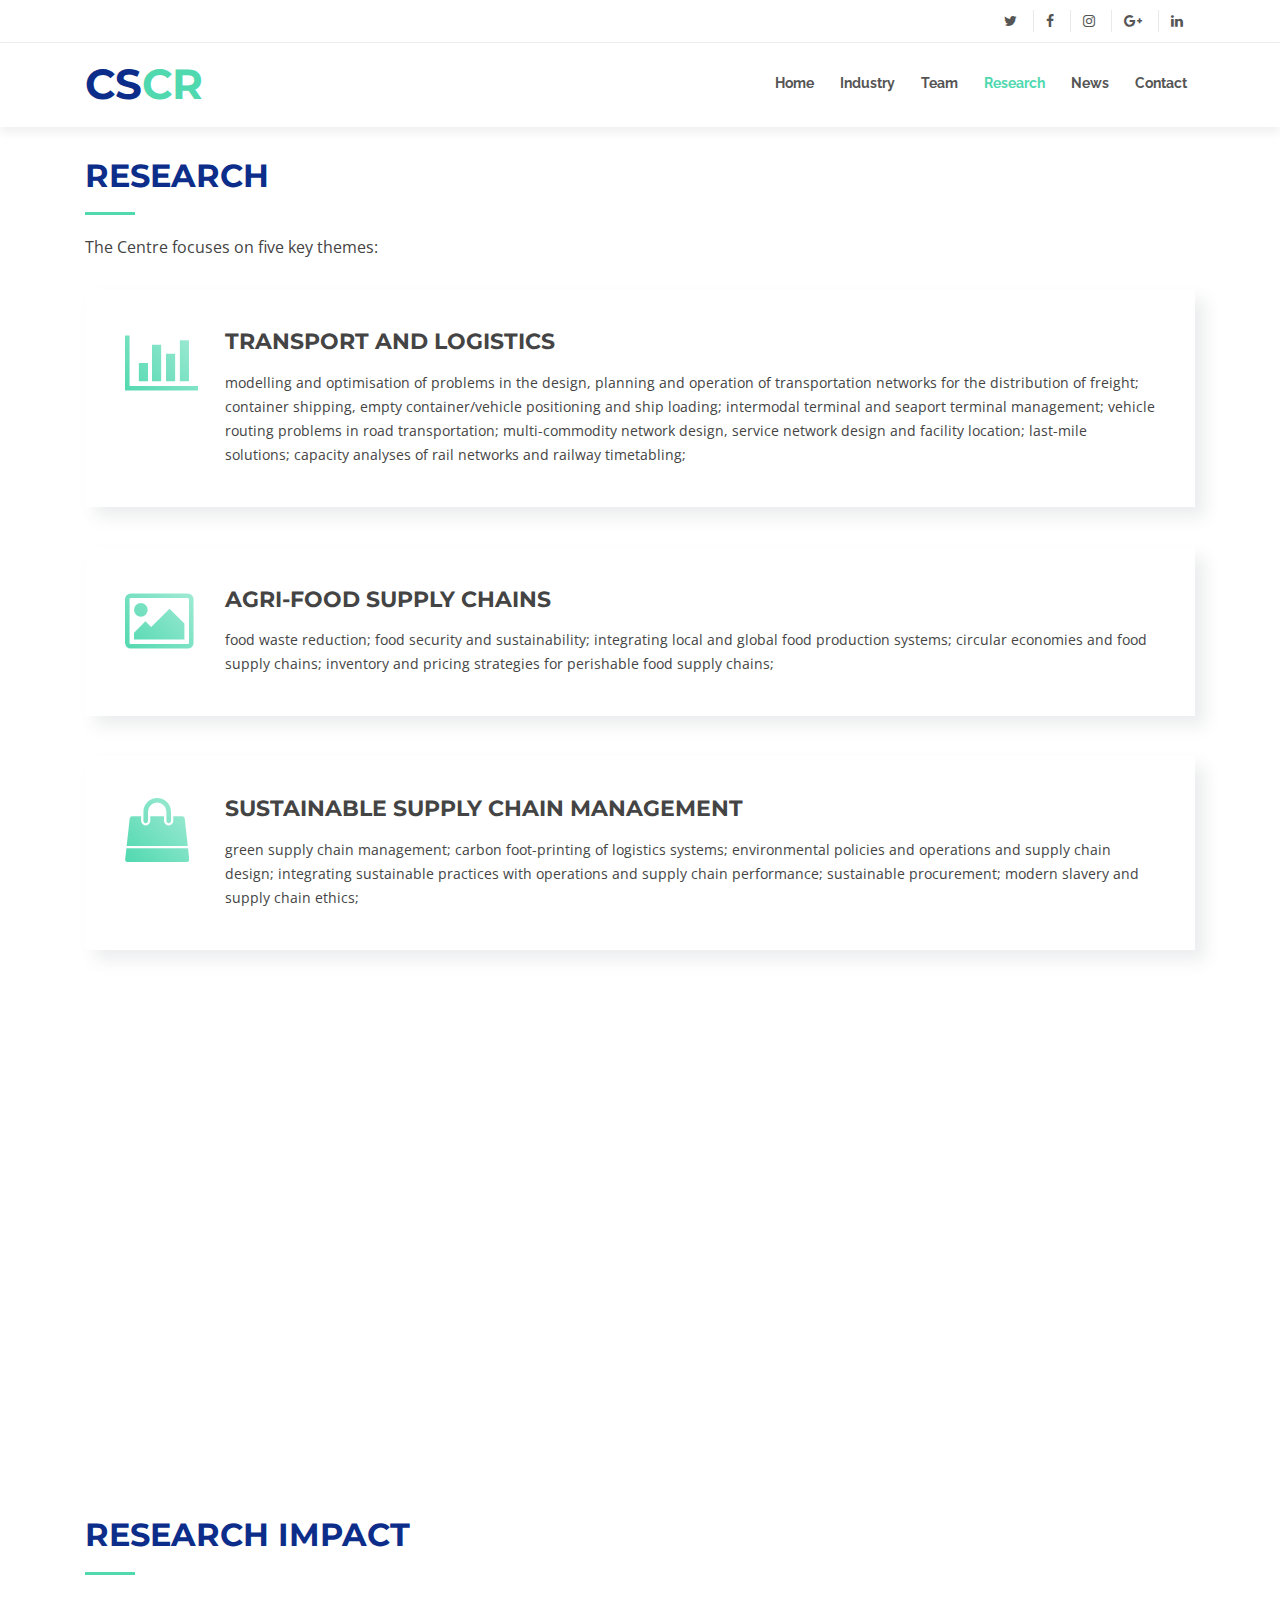
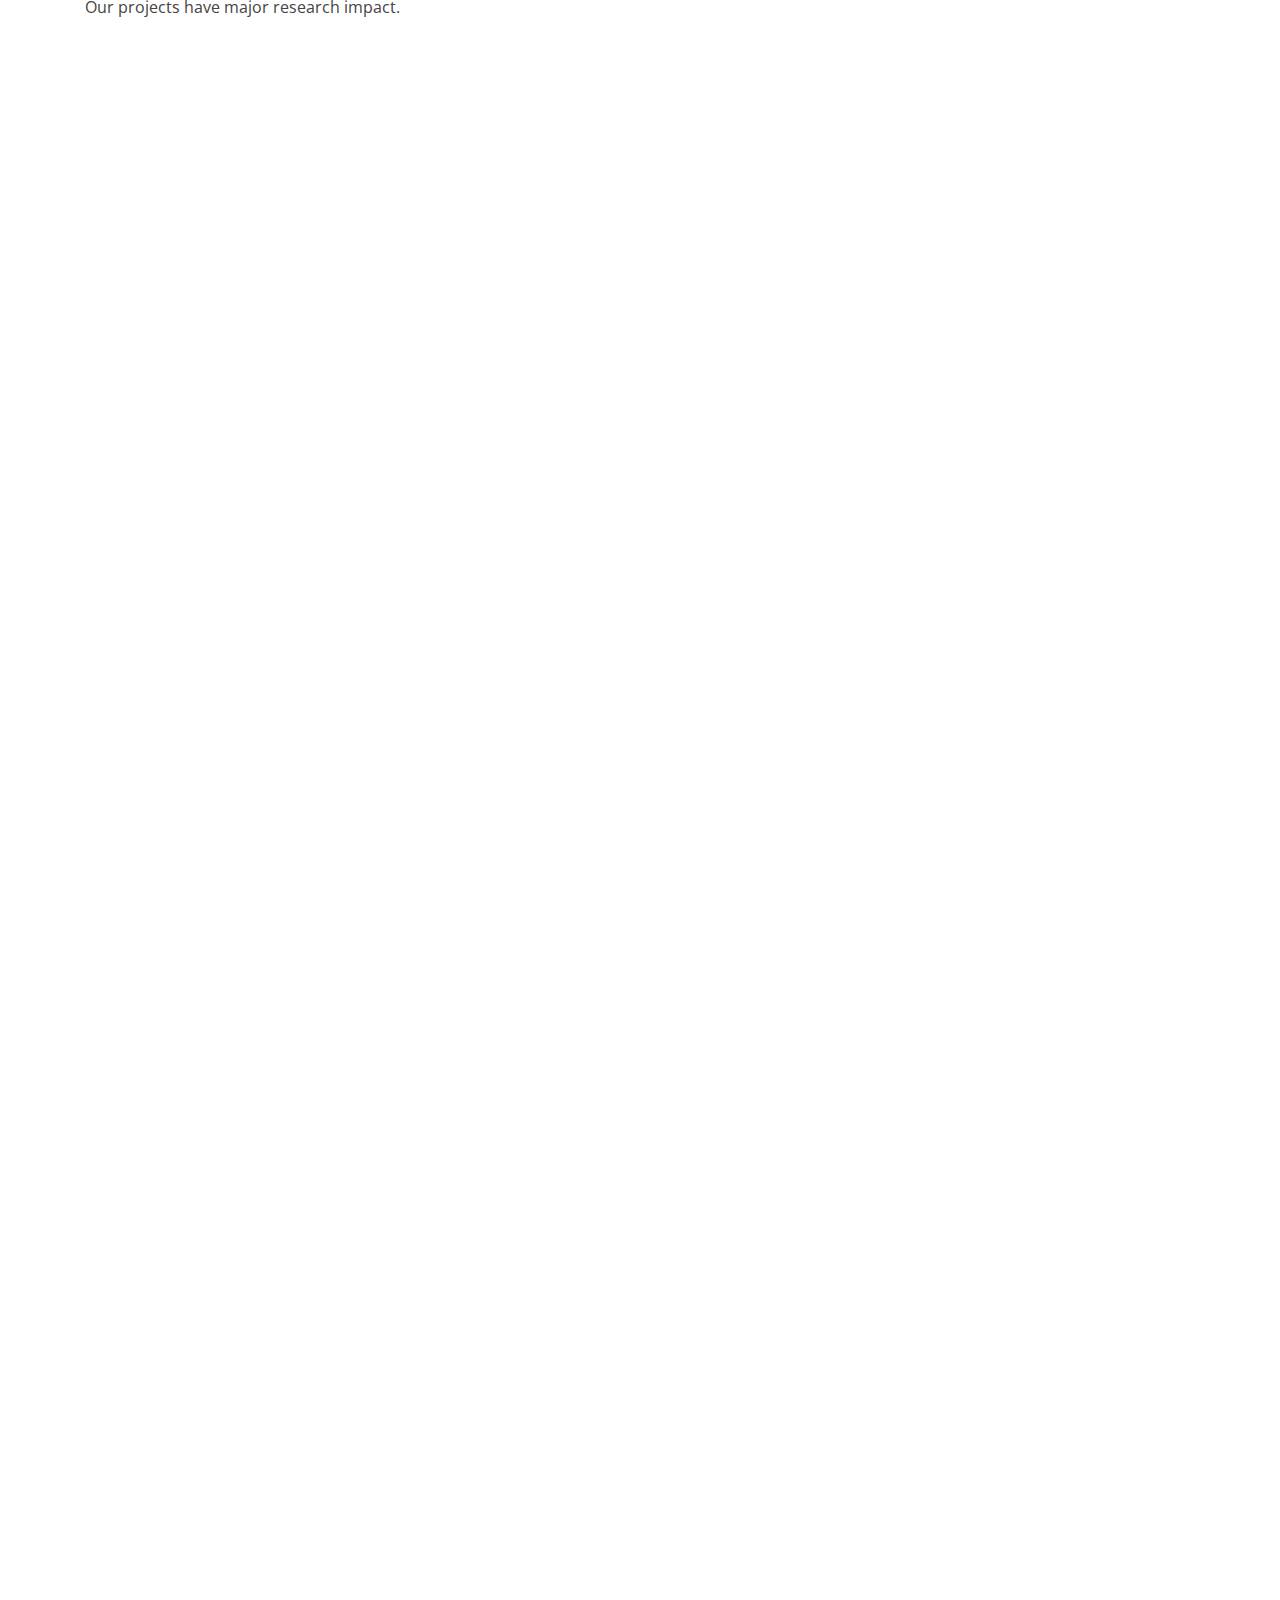
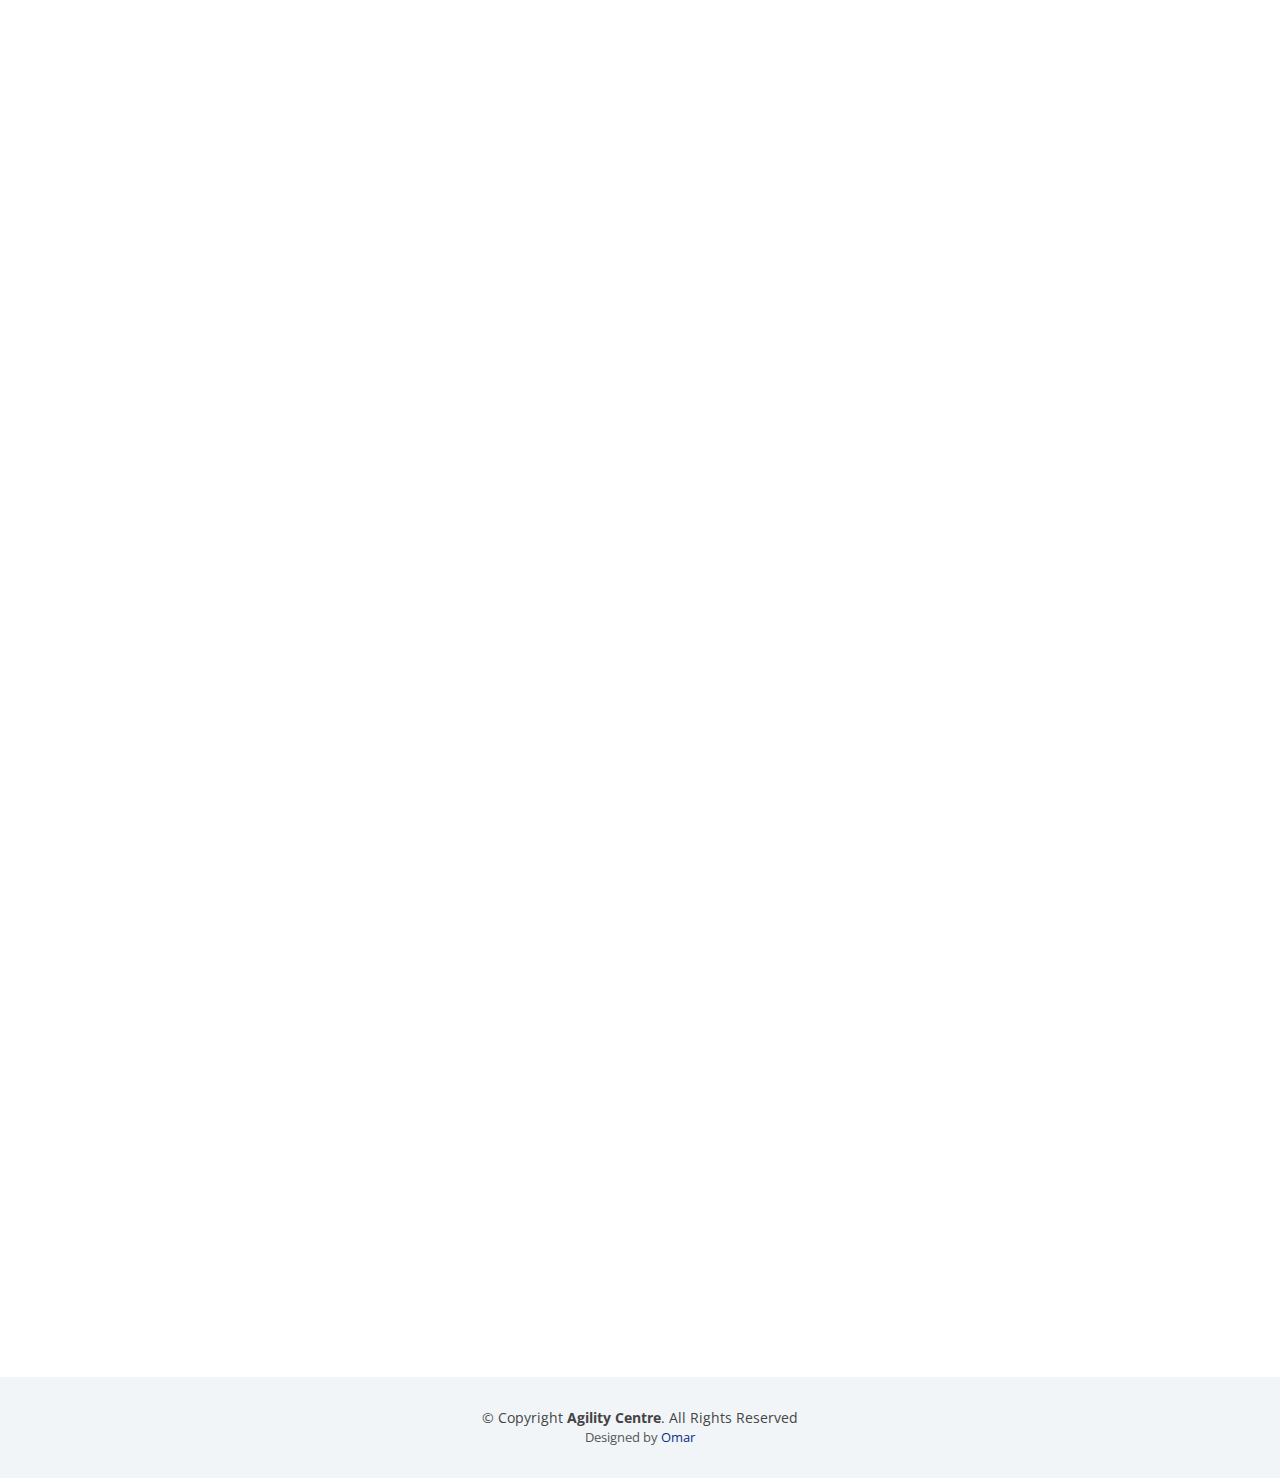
<file: research.html>
<!DOCTYPE html>
<html lang="en">
<head>
  <meta charset="utf-8">
  <title>Research Centre</title>
  <meta content="width=device-width, initial-scale=1.0" name="viewport">
  <meta content="" name="keywords">
  <meta content="" name="description">

  <!-- Favicons -->
  <link href="img/favicon.png" rel="icon">
  <link href="img/apple-touch-icon.png" rel="apple-touch-icon">

  <!-- Google Fonts -->
  <link href="https://fonts.googleapis.com/css?family=Open+Sans:300,300i,400,400i,700,700i|Raleway:300,400,500,700,800|Montserrat:300,400,700" rel="stylesheet">

  <!-- Bootstrap CSS File -->
  <link href="lib/bootstrap/css/bootstrap.min.css" rel="stylesheet">

  <!-- Libraries CSS Files -->
  <link href="lib/font-awesome/css/font-awesome.min.css" rel="stylesheet">
  <link href="lib/animate/animate.min.css" rel="stylesheet">
  <link href="lib/ionicons/css/ionicons.min.css" rel="stylesheet">
  <link href="lib/owlcarousel/assets/owl.carousel.min.css" rel="stylesheet">
  <link href="lib/magnific-popup/magnific-popup.css" rel="stylesheet">
  <link href="lib/ionicons/css/ionicons.min.css" rel="stylesheet">

  <!-- Main Stylesheet File -->
  <link href="css/style.css" rel="stylesheet">

  
  <style>
.accordion {
  background-color: #0c2e8a;
  color: #FFFF;
  cursor: pointer;
  padding: 18px;
  width: 100%;
  border: none;
  text-align: left;
  outline: none;
  font-size: 20px;
  transition: 0.4s;
}

.active, .accordion:hover {
  background-color: #50d8af;
}

.accordion:after {
  content: '\002B';
  color: #777;
  font-weight: bold;
  float: right;
  margin-left: 5px;
}

.active:after {
  content: "\2212";
}

.panel {
  padding: 0 18px;
  background-color: white;
  max-height: 0;
  overflow: hidden;
  transition: max-height 0.2s ease-out;
}
</style>
</head>

<body id="body">

  <!--==========================
    Top Bar
  ============================-->
  <section id="topbar" class="d-none d-lg-block">
    <div class="container clearfix">
      <div class="social-links float-right">
        <a href="#" class="twitter"><i class="fa fa-twitter"></i></a>
        <a href="#" class="facebook"><i class="fa fa-facebook"></i></a>
        <a href="#" class="instagram"><i class="fa fa-instagram"></i></a>
        <a href="#" class="google-plus"><i class="fa fa-google-plus"></i></a>
        <a href="#" class="linkedin"><i class="fa fa-linkedin"></i></a>
      </div>
    </div>
  </section>

  <!--==========================
    Header
  ============================-->
  <header id="header">
    <div class="container">

      <div id="logo" class="pull-left">
        <h1><a href="index.html" class="scrollto">CS<span>CR</span></a></h1>
        <!-- Uncomment below if you prefer to use an image logo -->
        <!-- <a href="#body"><img src="img/logo.png" alt="" title="" /></a>-->
      </div>

      <nav id="nav-menu-container">
        <ul class="nav-menu">
          <li><a href="index.html">Home</a></li>
          <li><a href="portfolio.html">Industry</a></li>
		  <li><a href="team.html">Team</a></li>
		  <li class="menu-active"><a href="#research">Research</a></li>
		  <li><a href="news.html">News</a></li>
          <li><a href="#contact">Contact</a></li>
        </ul>
      </nav><!-- #nav-menu-container -->
    </div>
  </header><!-- #header -->
  
  <!--==========================
      Services Section
    ============================-->
    <section id="services">
      <div class="container">
        <div class="section-header">
          <h2>Research</h2>
          <p>The Centre focuses on five key themes:</p>
        </div>

        <div class="row">

          <div class="col-lg-12">
            <div class="box wow fadeInLeft">
              <div class="icon"><i class="fa fa-bar-chart"></i></div>
              <h4 class="title"><a href="">TRANSPORT AND LOGISTICS</a></h4>
              <p class="description">modelling and optimisation of problems in the design, planning and operation of transportation networks for the distribution of freight; container shipping, empty container/vehicle positioning and ship loading; intermodal terminal and seaport terminal management; vehicle routing problems in road transportation; multi-commodity network design, service network design and facility location; last-mile solutions; capacity analyses of rail networks and railway timetabling;</p>
            </div>
          </div>

          <div class="col-lg-12">
            <div class="box wow fadeInRight" data-wow-delay="0.2s">
              <div class="icon"><i class="fa fa-picture-o"></i></div>
              <h4 class="title"><a href="">AGRI-FOOD SUPPLY CHAINS</a></h4>
              <p class="description">food waste reduction; food security and sustainability; integrating local and global food production systems; circular economies and food supply chains; inventory and pricing strategies for perishable food supply chains;</p>
            </div>
          </div>

          <div class="col-lg-12">
            <div class="box wow fadeInLeft" data-wow-delay="0.2s">
              <div class="icon"><i class="fa fa-shopping-bag"></i></div>
              <h4 class="title"><a href="">SUSTAINABLE SUPPLY CHAIN MANAGEMENT</a></h4>
              <p class="description">green supply chain management; carbon foot-printing of logistics systems; environmental policies and operations and supply chain design; integrating sustainable practices with operations and supply chain performance; sustainable procurement; modern slavery and supply chain ethics; </p>
            </div>
          </div>

          <div class="col-lg-12">
            <div class="box wow fadeInRight" data-wow-delay="0.2s">
              <div class="icon"><i class="fa fa-map"></i></div>
              <h4 class="title"><a href="">AGILE OPERATIONS</a></h4>
              <p class="description">organisational agility; agile and resilient operations; management practices and the performance and productivity of small firms; sustainable growth of SMEs;</p>
            </div>
          </div>
		  
		  <div class="col-lg-12">
            <div class="box wow fadeInLeft" data-wow-delay="0.2s">
              <div class="icon"><i class="fa fa-map"></i></div>
              <h4 class="title"><a href="">SUPPLY CHAIN TECHNOLOGIES, ANALYTICS AND RISK</a></h4>
              <p class="description">digital strategies and ICT adoption in operations and supply chain management; uncertainty and risk mitigation; mathematical programming, stochastic dynamic programming and meta-heuristic optimisation of supply chains; development of models and algorithms to support supply chain network design; artificial intelligence, blockchain applications; machine learning and big data analytics in operations and supply chain management.</p>
            </div>
          </div>
		  
        </div>

      </div>
    </section><!-- #services -->
	
	<!--==========================
      About Us Section
    ============================-->
    <section id="about">
      <div class="container">

        <header class="section-header">
          <h2>Research Impact</h2>
          <p>Our projects have major research impact.</p>
        </header>

        <div class="row about-cols">

          <div class="col-md-4 wow fadeInUp">
            <div class="about-col">
              <div class="img">
                <img src="img/about-mission.jpg" alt="" class="img-fluid">
              </div>
              <h2 class="title"><a href="#">Growth</a></h2>
              <p>
                Professor Andy Lyons led a research group to develop a method to ensure that SMEs are able to adapt to a vast range of complex business contexts, with a focus on supply chains.
              </p>
            </div>
          </div>

          <div class="col-md-4 wow fadeInUp" data-wow-delay="0.1s">
            <div class="about-col">
              <div class="img">
                <img src="img/about-plan.jpg" alt="" class="img-fluid">
              </div>
              <h2 class="title"><a href="#">Value</a></h2>
              <p>
                Dr Jo Meehan's research has developed new procurement approaches for social housing providers that deliver financial benefits whilst also building longer-term community benefits.
              </p>
            </div>
          </div>

          <div class="col-md-4 wow fadeInUp" data-wow-delay="0.2s">
            <div class="about-col">
              <div class="img">
                <img src="img/about-vision.jpg" alt="" class="img-fluid">
              </div>
              <h2 class="title"><a href="#">Streamline</a></h2>
              <p>
                Professor Andy Lyons led this knowledge exchange project for the Ministry of Defence (MoD) to research procurement and supply chain practices.
              </p>
            </div>
          </div>

        </div>

      </div>
    </section><!-- #about -->
	
	

	
	 <!--==========================
      About Section
    ============================-->
    <section id="about" class="wow fadeInUp">
      <div class="container">
        <div class="row">


          <div class="col-lg-6 content">
            <h2>COLLABORATIVE RESEARCH</h2>
            <h3>EXTERNAL: Research alliances with following universities:</h3>

            <ul>
              <li><i class="ion-android-checkmark-circle"></i> Centres of excellence in Cambridge;</li>
              <li><i class="ion-android-checkmark-circle"></i> Dalian Maritime;</li>
              <li><i class="ion-android-checkmark-circle"></i> Hong Kong Polytechnic;</li>
			  <li><i class="ion-android-checkmark-circle"></i> Michigan State;</li>
			  <li><i class="ion-android-checkmark-circle"></i> Valencia;</li>
			  <li><i class="ion-android-checkmark-circle"></i> Zhejiang;</li>
            </ul>
			
			</div>
			
			          <div class="col-lg-6 about-img">
            <img src="img/about-img-3.jpg" alt="">
          </div>
			
			<div class="col-lg-6 content">
			<h2> </h2>
			 <h3>INTERNAL: Strong working relationships with other parts of the UoL:</h3>

            <ul>
              <li><i class="ion-android-checkmark-circle"></i> the Centre of Excellence for Sustainable Food Systems;</li>
              <li><i class="ion-android-checkmark-circle"></i> the Digital Innovation Facility;</li>
              <li><i class="ion-android-checkmark-circle"></i> the Institute for Risk and Uncertainty;</li>
			  <li><i class="ion-android-checkmark-circle"></i> Virtual Engineering Centre;</li>
            </ul>
			
			</div>
			
			          <div class="col-lg-6 about-img">
            <img src="img/about-img-4.jpg" alt="">
          </div>

          
		  
		  
		  
        </div>

      </div>
    </section><!-- #about -->
	
	

    <!--==========================
      Portfolio Section
    ============================-->
    <section id="research" class="wow fadeInUp">
      <div class="container">
        <div class="section-header">
		<br />
          <h2>Research Outputs</h2>
          <p>Read more of our work in these publications:</p>
        </div>

<button class="accordion"><b>2019 Publications</b></button>
<div class="panel">
<br />
  <p>Bektas, T., Gouveia, L., Martinez-Sykora, A., & Salazar-Gonzalez, J. -J. (2019). Balanced vehicle routing: Polyhedral analysis and branch-and-cut algorithm. EUROPEAN JOURNAL OF OPERATIONAL RESEARCH, 273(2), 452-463. doi:10.1016/j.ejor.2018.08.034</p>
  <p>Bektas, T., Gouveia, L., & Santos, D. (n.d.). (2019) Revisiting the Hamiltonian p-median problem: a new formulation on directed graphs and a branch-and-cut algorithm. European Journal of Operational Research. doi:10.1016/j.ejor.2018.12.041</p>
  <p>Bektas, T., Ehmke, J. F., Psaraftis, H. N., & Puchinger, J. (2019). The role of operational research in green freight transportation. EUROPEAN JOURNAL OF OPERATIONAL RESEARCH, 274(3), 807-823. doi:10.1016/j.ejor.2018.06.001</p>
  <p>Scarf, P., Parma, R., & McHale, I. (2019). On outcome uncertainty and scoring rates in sport: The case of international rugby union. European Journal of Operational Research, 273(2), 721-730. doi:10.1016/j.ejor.2018.08.021</p>
  <p>Xing, X., Drake, P. R., Song, D., & Zhou, Y. (2019). Tank Container Operators' profit maximization through dynamic operations planning integrated with the quotation-booking process under multiple uncertainties. EUROPEAN JOURNAL OF OPERATIONAL RESEARCH, 274(3), 924-946. doi:10.1016/j.ejor.2018.10.040</p>
  <p>Wiprächtiger, D., Narayanamurthy, G., Moser, R., & Sengupta, T. (2019). Access-Based Business Model Innovation in Frontier Markets: Case Study of Shared Mobility in Timor-Leste. Technological Forecasting and Social Change.</p>
  <p>Hota, P. K., Subramanian, B., & Narayanamurthy, G. (2019). Mapping the Intellectual Structure of Social Entrepreneurship Research: A Citation/Cocitation Analysis. Journal of Business Ethics.</p>
  <p>Zhan, Y., Tan, K. H., & Huo, B. (2019). Bridging customer knowledge to innovative product development: a data mining approach. International Journal of Production Research. doi:10.1080/00207543.2019.1566662</p>
  <p>Kian, R., Bektas, T., & Ouelhadj, D. (2019). Optimal spare parts management for vessel maintenance scheduling. ANNALS OF OPERATIONS RESEARCH, 272(1-2), 323-353. doi:10.1007/s10479-018-2907-y</p>
</div>

<button class="accordion"><b>2018 Publications</b></button>
<div class="panel">
<br />
  <p>Oguz, M., Bektas, T., & Bennell, J. A. (2018). Multicommodity flows and Benders decomposition for restricted continuous location problems. EUROPEAN JOURNAL OF OPERATIONAL RESEARCH, 266(3), 851-863. doi:10.1016/j.ejor.2017.11.033</p>
  <p>Lam, H. K. S. (2018). Doing good across organizational boundaries: Sustainable supply chain practices and firms' financial risk. INTERNATIONAL JOURNAL OF OPERATIONS & PRODUCTION MANAGEMENT, 38(12), 2389-2412. doi:10.1108/IJOPM-02-2018-0056</p>
  <p>Ebrahimi, S. M., Koh, S. C. L., Genovese, A., & Kumar, N. (2018). Structure-integration relationships in oil and gas supply chains. INTERNATIONAL JOURNAL OF OPERATIONS & PRODUCTION MANAGEMENT, 38(2), 424-445. doi:10.1108/IJOPM-02-2016-0089</p>
  <p>McHale, I. G., & Relton, S. D. (2018). Identifying key players in soccer teams using network analysis and pass difficulty. EUROPEAN JOURNAL OF OPERATIONAL RESEARCH, 268(1), 339-347. doi:10.1016/j.ejor.2018.01.018</p>
  <p>Baker, R. D., & McHale, I. G. (2018). Time-varying ratings for international football teams. EUROPEAN JOURNAL OF OPERATIONAL RESEARCH, 267(2), 659-666. doi:10.1016/j.ejor.2017.11.042</p>
  <p>Schaefers, T., Moser, R., & Narayanamurthy, G. (2018). Access-Based Services for the Base of the Pyramid. JOURNAL OF SERVICE RESEARCH, 21(4), 421-437. doi:10.1177/1094670518770034</p>
  <p>Zhan, Y., & Tan, K. H. (n.d.). An Analytic Infrastructure for Harvesting Big Data to Enhance Supply Chain Performance. European Journal of Operational Research. doi:10.1016/j.ejor.2018.09.018</p>
  <p>Adamo, T., Bektas, T., Ghiani, G., Guerriero, E., & Manni, E. (2018). Path and Speed Optimization for Conflict-Free Pickup and Delivery Under Time Windows. TRANSPORTATION SCIENCE, 52(4), 739-755. doi:10.1287/trsc.2017.0816</p>
  <p>Panwar, A., Jain, R., Rathore, A. P. S., Nepal, B., & Lyons, A. C. (2018). The impact of lean practices on operational performance - an empirical investigation of Indian process industries. PRODUCTION PLANNING & CONTROL, 29(2), 158-169. doi:10.1080/09537287.2017.1397788</p>
  <p>Guo, S., Choi, T. -M., Shen, B., & Jung, S. (2018). Inventory Management in Mass Customization Operations: A Review. IEEE Transactions on Engineering Management, 1-17. doi:10.1109/TEM.2018.2839616</p>
  <p>Choi, T. -M., & Guo, S. (2018). Responsive supply in fashion mass customisation systems with consumer returns. International Journal of Production Research, 56(10), 3409-3422. doi:10.1080/00207543.2017.1292065</p>
  <p>Ding, L., Lam, H. K. S., Cheng, T. C. E., & Zhou, H. (2018). A review of short-term event studies in operations and supply chain management. INTERNATIONAL JOURNAL OF PRODUCTION ECONOMICS, 200, 329-342. doi:10.1016/j.ijpe.2018.04.006</p>
  <p>Arunachalam, D., & Kumar, N. (2018). Benefit-based consumer segmentation and performance evaluation of clustering approaches: An evidence of data-driven decision-making. EXPERT SYSTEMS WITH APPLICATIONS, 111, 11-34. doi:10.1016/j.eswa.2018.03.007</p>
  <p>Nisar, T., Kumar, N., & Prabhakar, G. (n.d.). Effect of Best Management Practices on the Performance and Productivity of Small Firms. Production Planning & Control: The Management of Operations</p>
  <p>Huang, H., He, Y., & Li, D. (2018). Coordination of pricing, inventory, and production reliability decisions in deteriorating product supply chains. INTERNATIONAL JOURNAL OF PRODUCTION RESEARCH, 56(18), 6201-6224. doi:10.1080/00207543.2018.1480070</p>
  <p>Chen, X., Wu, S., Wang, X., & Li, D. (n.d.). Optimal pricing strategy for the perishable food supply chain. International Journal of Production Research. doi:10.1080/00207543.2018.1557352</p>
  <p>Narayanamurthy, G., Gurumurthy, A., Subramanian, N., & Moser, R. (2018). Assessing the readiness to implement lean in healthcare institutions - A case study. INTERNATIONAL JOURNAL OF PRODUCTION ECONOMICS, 197, 123-142. doi:10.1016/j.ijpe.2017.12.028</p>
  <p>Moser, R., Narayanamurthy, G., Kusaba, K., & Kaiser, G. (2018). Performance of low-cost country sourcing projects - Conceptual model & empirical analysis. INTERNATIONAL JOURNAL OF PRODUCTION ECONOMICS, 204, 30-43. doi:10.1016/j.ijpe.2018.07.011</p>
  <p>Zarei, B., Sharifi, H., & Chaghouee, Y. (2018). Delay causes analysis in complex construction projects: a Semantic Network Analysis approach. PRODUCTION PLANNING & CONTROL, 29(1), 29-40. doi:10.1080/09537287.2017.1376257</p>
  <p>Mangla, S. K., Luthra, S., Mishra, N., Singh, A., Rana, N. P., Dora, M., & Dwivedi, Y. (2018). Barriers to effective circular supply chain management in a developing country context. PRODUCTION PLANNING & CONTROL, 29(6), 551-569. doi:10.1080/09537287.2018.1449265</p>
  <p>Singh, A., Kumari, S., Malekpoor, H., & Mishra, N. (2018). Big data cloud computing framework for low carbon supplier selection in the beef supply chain. JOURNAL OF CLEANER PRODUCTION, 202, 139-149. doi:10.1016/j.jclepro.2018.07.236</p>
  <p>Singh, A., Shukla, N., & Mishra, N. (2018). Social media data analytics to improve supply chain management in food industries. Transportation Research Part E: Logistics and Transportation Review, 114, 398-415. doi:10.1016/j.tre.2017.05.008</p>
  <p>Xie, Y., & Song, D. -P. (2018). Optimal planning for container prestaging, discharging, and loading processes at seaport rail terminals with uncertainty. TRANSPORTATION RESEARCH PART E-LOGISTICS AND TRANSPORTATION REVIEW, 119, 88-109. doi:10.1016/j.tre.2018.09.008</p>
  <p>Zhan, Y., Tan, K. H., Li, Y., & Tse, Y. K. (2018). Unlocking the power of big data in new product development. ANNALS OF OPERATIONS RESEARCH, 270(1-2), 577-595. doi:10.1007/s10479-016-2379-x</p>
  <p>Tseng, M. -L., Lim, M. K., Wong, W. -P., Chen, Y. -C., & Zhan, Y. (2018). A framework for evaluating the performance of sustainable service supply chain management under uncertainty. International Journal of Production Economics, 195, 359-372. doi:10.1016/j.ijpe.2016.09.002</p>
</div>

<button class="accordion"><b>2017 Publications</b></button>
<div class="panel">
<br />
  <p>Akpinar, S., Elmi, A., & Bektas, T. (2017). Combinatorial Benders cuts for assembly line balancing problems with setups. EUROPEAN JOURNAL OF OPERATIONAL RESEARCH, 259(2), 527-537. doi:10.1016/j.ejor.2016.11.001</p>
  <p>Baker, R. D., & McHale, I. G. (2017). An empirical Bayes model for time-varying paired comparisons ratings: Who is the greatest women’s tennis player?. European Journal of Operational Research, 258(1), 328-333. doi:10.1016/j.ejor.2016.08.043</p>
  <p>Jiang, Y., Li, B., & Song, D. (2017). Analysing consumer RP in a dual-channel supply chain with a risk-averse retailer. EUROPEAN JOURNAL OF INDUSTRIAL ENGINEERING, 11(3), 271-302. doi:10.1504/EJIE.2017.084877</p>
  <p>Zheng, W., Li, B., & Song, D. -P. (2017). Effects of risk-aversion on competing shipping lines' pricing strategies with uncertain demands. TRANSPORTATION RESEARCH PART B-METHODOLOGICAL, 104, 337-356. doi:10.1016/j.trb.2017.08.004</p>
  <p>Lee, C. -Y., & Song, D. -P. (2017). Ocean container transport in global supply chains: Overview and research opportunities. TRANSPORTATION RESEARCH PART B-METHODOLOGICAL, 95, 442-474. doi:10.1016/j.trb.2016.05.001</p>
  <p>Xie, F., Potts, C. N., & Bektas, T. (2017). Iterated local search for workforce scheduling and routing problems. JOURNAL OF HEURISTICS, 23(6), 471-500. doi:10.1007/s10732-017-9347-8</p>
  <p>Um, J., Lyons, A., Lam, H. K. S., Cheng, T. C. E., & Dominguez-Pery, C. (2017). Product variety management and supply chain performance: A capability perspective on their relationships and competitiveness implications. INTERNATIONAL JOURNAL OF PRODUCTION ECONOMICS, 187, 15-26. doi:10.1016/j.ijpe.2017.02.005</p>
  <p>Li, D., & Wang, X. (2017). Dynamic supply chain decisions based on networked sensor data: an application in the chilled food retail chain. INTERNATIONAL JOURNAL OF PRODUCTION RESEARCH, 55(17), 5127-5141. doi:10.1080/00207543.2015.1047976</p>
  <p>Boshnakov, G., Kharrat, T., & McHale, I. G. (2017). A bivariate Weibull count model for forecasting association football scores. International Journal of Forecasting, 33(2), 458-466. doi:10.1016/j.ijforecast.2016.11.006</p>
  <p>Yusuf, Y. Y., Olaberinjo, A. E., Papadopoulos, T., Gunasekaran, A., Subramanian, N., & Sharifi, H. (2017). Returnable transport packaging in developing countries: drivers, barriers and business performance. PRODUCTION PLANNING & CONTROL, 28(6-8), 629-658. doi:10.1080/09537287.2017.1294271</p>
  <p>Mishra, N., Singh, A., Rana, N. P., & Dwivedi, Y. K. (2017). Interpretive structural modelling and fuzzy MICMAC approaches for customer centric beef supply chain: application of a big data technique. Production Planning & Control, 28(11-12), 945-963. doi:10.1080/09537287.2017.1336789</p>
  <p>Tan, K. H., & Zhan, Y. (2017). Improving new product development using big data: a case study of an electronics company. R&D Management, 47(4), 570-582. doi:10.1111/radm.12242</p>
</div>

<button class="accordion"><b>2016 Publications</b></button>
<div class="panel">
<br />
  <p>Lam, H. K. S., Yeung, A. C. L., & Cheng, T. C. E. (2016). The impact of firms' social media initiatives on operational efficiency and innovativeness. JOURNAL OF OPERATIONS MANAGEMENT, 47-48, 28-43. doi:10.1016/j.jom.2016.06.001</p>
  <p>Koc, C., Bektas, T., Jabali, O., & Laporte, G. (2016). A comparison of three idling options in long-haul truck scheduling. TRANSPORTATION RESEARCH PART B-METHODOLOGICAL, 93, 631-647. doi:10.1016/j.trb.2016.08.006</p>
  <p>Paraskevopoulos, D. C., Bektas, T., Crainic, T. G., & Potts, C. N. (2016). A cycle-based evolutionary algorithm for the fixed-charge capacitated multi-commodity network design problem. EUROPEAN JOURNAL OF OPERATIONAL RESEARCH, 253(2), 265-279. doi:10.1016/j.ejor.2015.12.051</p>
  <p>Koc, C., Bektas, T., Jabali, O., & Laporte, G. (2016). The impact of depot location, fleet composition and routing on emissions in city logistics. TRANSPORTATION RESEARCH PART B-METHODOLOGICAL, 84, 81-102. doi:10.1016/j.trb.2015.12.010</p>
  <p>Li, C., Qi, X., & Song, D. (2016). Real-time schedule recovery in liner shipping service with regular uncertainties and disruption events. TRANSPORTATION RESEARCH PART B-METHODOLOGICAL, 93, 762-788. doi:10.1016/j.trb.2015.10.004</p>
  <p>Koc, C., Bektas, T., Jabali, O., & Laporte, G. (2016). Thirty years of heterogeneous vehicle routing. EUROPEAN JOURNAL OF OPERATIONAL RESEARCH, 249(1), 1-21. doi:10.1016/j.ejor.2015.07.020</p>
  <p>Koc, C., Bektas, T., Jabali, O., & Laporte, G. (2016). The fleet size and mix location-routing problem with time windows: Formulations and a heuristic algorithm. EUROPEAN JOURNAL OF OPERATIONAL RESEARCH, 248(1), 33-51. doi:10.1016/j.ejor.2015.06.082</p>
  <p>Kumar, M., & Kumar, N. (2016). Three dimensions of service recovery: examining relationship and impact. SUPPLY CHAIN MANAGEMENT-AN INTERNATIONAL JOURNAL, 21(2), 273-286. doi:10.1108/SCM-03-2015-0086</p>
  <p>Szczepański, Ł., & McHale, I. (2016). Beyond completion rate: evaluating the passing ability of footballers. Journal of the Royal Statistical Society: Series A (Statistics in Society), 179(2), 513-533. doi:10.1111/rssa.12115</p>
  <p>Asif, M., & McHale, I. G. (2016). In-play forecasting of win probability in One-Day International cricket: A dynamic logistic regression model. International Journal of Forecasting, 32(1), 34-43. doi:10.1016/j.ijforecast.2015.02.005</p>
  <p>Narayanamurthy, G., & Gurumurthy, A. (2016). Leanness assessment: a literature review. INTERNATIONAL JOURNAL OF OPERATIONS & PRODUCTION MANAGEMENT, 36(10), 1115-1160. doi:10.1108/IJOPM-01-2015-0003</p>
  <p>Najafi-Tavani, S., Sharifi, H., & Najafi-Tavani, Z. (2016). Market orientation, marketing capability, and new product performance: The moderating role of absorptive capacity. JOURNAL OF BUSINESS RESEARCH, 69(11), 5059-5064. doi:10.1016/j.jbusres.2016.04.080</p>
  <p>Mishra, N., Singh, A., Kumari, S., Govindan, K., & Ali, S. I. (2016). Cloud-based multi-agent architecture for effective planning and scheduling of distributed manufacturing. International Journal of Production Research, 54(23), 7115-7128. doi:10.1080/00207543.2016.1165359</p>
  <p>Mishra, N., & Singh, A. (n.d.). Use of twitter data for waste minimisation in beef supply chain. Annals of Operations Research. doi:10.1007/s10479-016-2303-4
</div>

<script>
var acc = document.getElementsByClassName("accordion");
var i;

for (i = 0; i < acc.length; i++) {
  acc[i].addEventListener("click", function() {
    this.classList.toggle("active");
    var panel = this.nextElementSibling;
    if (panel.style.maxHeight) {
      panel.style.maxHeight = null;
    } else {
      panel.style.maxHeight = panel.scrollHeight + "px";
    } 
  });
}
</script>




      </div>
    </section><!-- #portfolio -->

	
	    <!--==========================
      Contact Section
    ============================-->
    <section id="contact" class="wow fadeInUp">
      <div class="container">
        <div class="section-header">
          <h2>Contact Us</h2>
          <p>You can find us at the Management School, University of Liverpool</p>
        </div>

        <div class="row contact-info">

          <div class="col-md-4">
            <div class="contact-address">
              <i class="ion-ios-location-outline"></i>
              <h3>Address</h3>
              <address>Chatham Street, Liverpool, L69 7ZH, United Kingdom</address>
            </div>
          </div>

          <div class="col-md-4">
            <div class="contact-phone">
              <i class="ion-ios-telephone-outline"></i>
              <h3>Phone Number</h3>
              <p><a href="tel:+155895548855">+44 (0)151 795 3000</a></p>
            </div>
          </div>

          <div class="col-md-4">
            <div class="contact-email">
              <i class="ion-ios-email-outline"></i>
              <h3>Email</h3>
              <p><a href="mailto:info@example.com">info@example.com</a></p>
            </div>
          </div>

        </div>
      </div>

      <div class="container mb-4">
        <iframe src="https://www.google.com/maps/d/embed?mid=1qFoURjFY-_jirroZsWuMsg0THfQ" width="100%" height="380" frameborder="0" style="border:0" allowfullscreen></iframe>
      </div>

      <div class="container">
        <div class="form">
          <div id="sendmessage">Your message has been sent. Thank you!</div>
          <div id="errormessage"></div>
          <form action="" method="post" role="form" class="contactForm">
            <div class="form-row">
              <div class="form-group col-md-6">
                <input type="text" name="name" class="form-control" id="name" placeholder="Your Name" data-rule="minlen:4" data-msg="Please enter at least 4 chars" />
                <div class="validation"></div>
              </div>
              <div class="form-group col-md-6">
                <input type="email" class="form-control" name="email" id="email" placeholder="Your Email" data-rule="email" data-msg="Please enter a valid email" />
                <div class="validation"></div>
              </div>
            </div>
            <div class="form-group">
              <input type="text" class="form-control" name="subject" id="subject" placeholder="Subject" data-rule="minlen:4" data-msg="Please enter at least 8 chars of subject" />
              <div class="validation"></div>
            </div>
            <div class="form-group">
              <textarea class="form-control" name="message" rows="5" data-rule="required" data-msg="Please write something for us" placeholder="Message"></textarea>
              <div class="validation"></div>
            </div>
            <div class="text-center"><button type="submit">Send Message</button></div>
          </form>
        </div>

      </div>
    </section><!-- #contact -->

  <!--==========================
    Footer
  ============================-->
  <footer id="footer">
    <div class="container">
      <div class="copyright">
        &copy; Copyright <strong>Agility Centre</strong>. All Rights Reserved
      </div>
      <div class="credits">

        Designed by <a href="https://omarkhaled.com/">Omar</a>
      </div>
    </div>
  </footer><!-- #footer -->

  <a href="#" class="back-to-top"><i class="fa fa-chevron-up"></i></a>

  <!-- JavaScript Libraries -->
  <script src="lib/jquery/jquery.min.js"></script>
  <script src="lib/jquery/jquery-migrate.min.js"></script>
  <script src="lib/bootstrap/js/bootstrap.bundle.min.js"></script>
  <script src="lib/easing/easing.min.js"></script>
  <script src="lib/superfish/hoverIntent.js"></script>
  <script src="lib/superfish/superfish.min.js"></script>
  <script src="lib/wow/wow.min.js"></script>
  <script src="lib/owlcarousel/owl.carousel.min.js"></script>
  <script src="lib/magnific-popup/magnific-popup.min.js"></script>
  <script src="lib/sticky/sticky.js"></script>

  <!-- Contact Form JavaScript File -->
  <script src="contactform/contactform.js"></script>

  <!-- Template Main Javascript File -->
  <script src="js/main.js"></script>

</body>
</html>
</file>
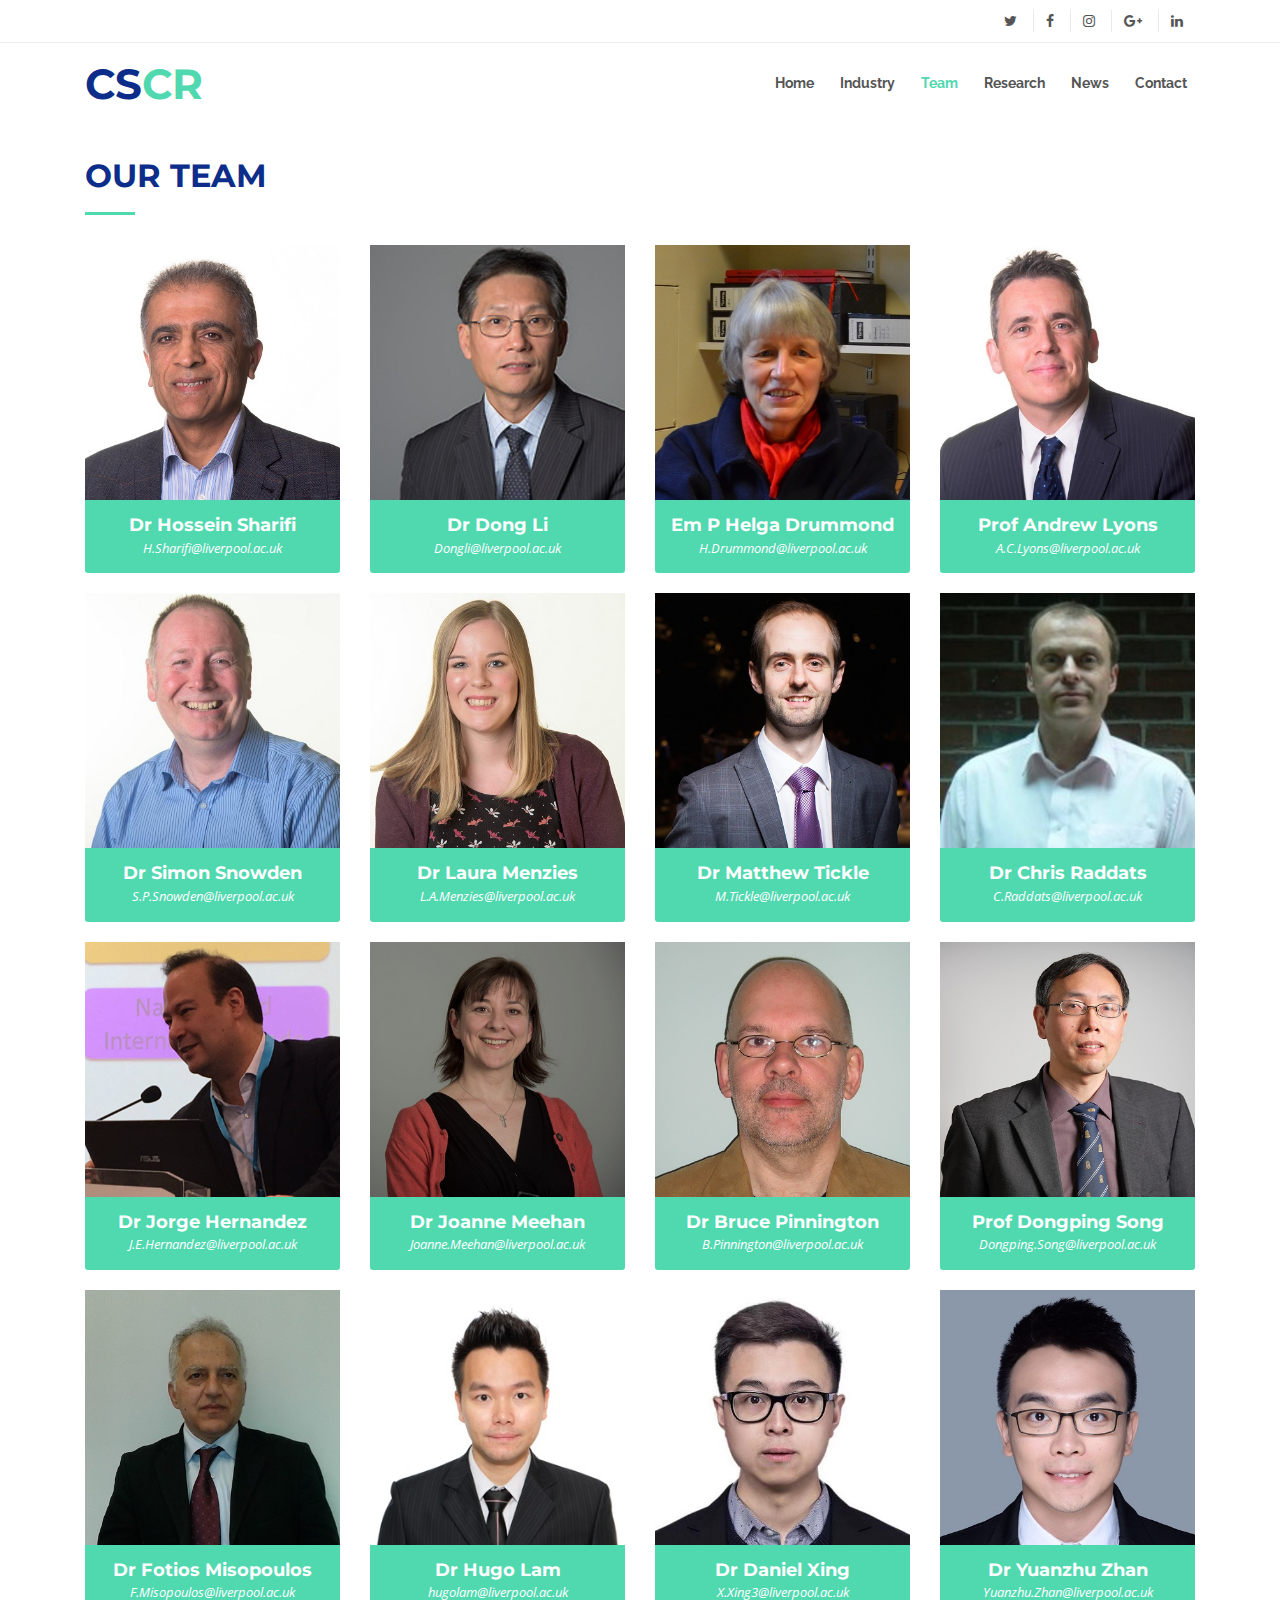
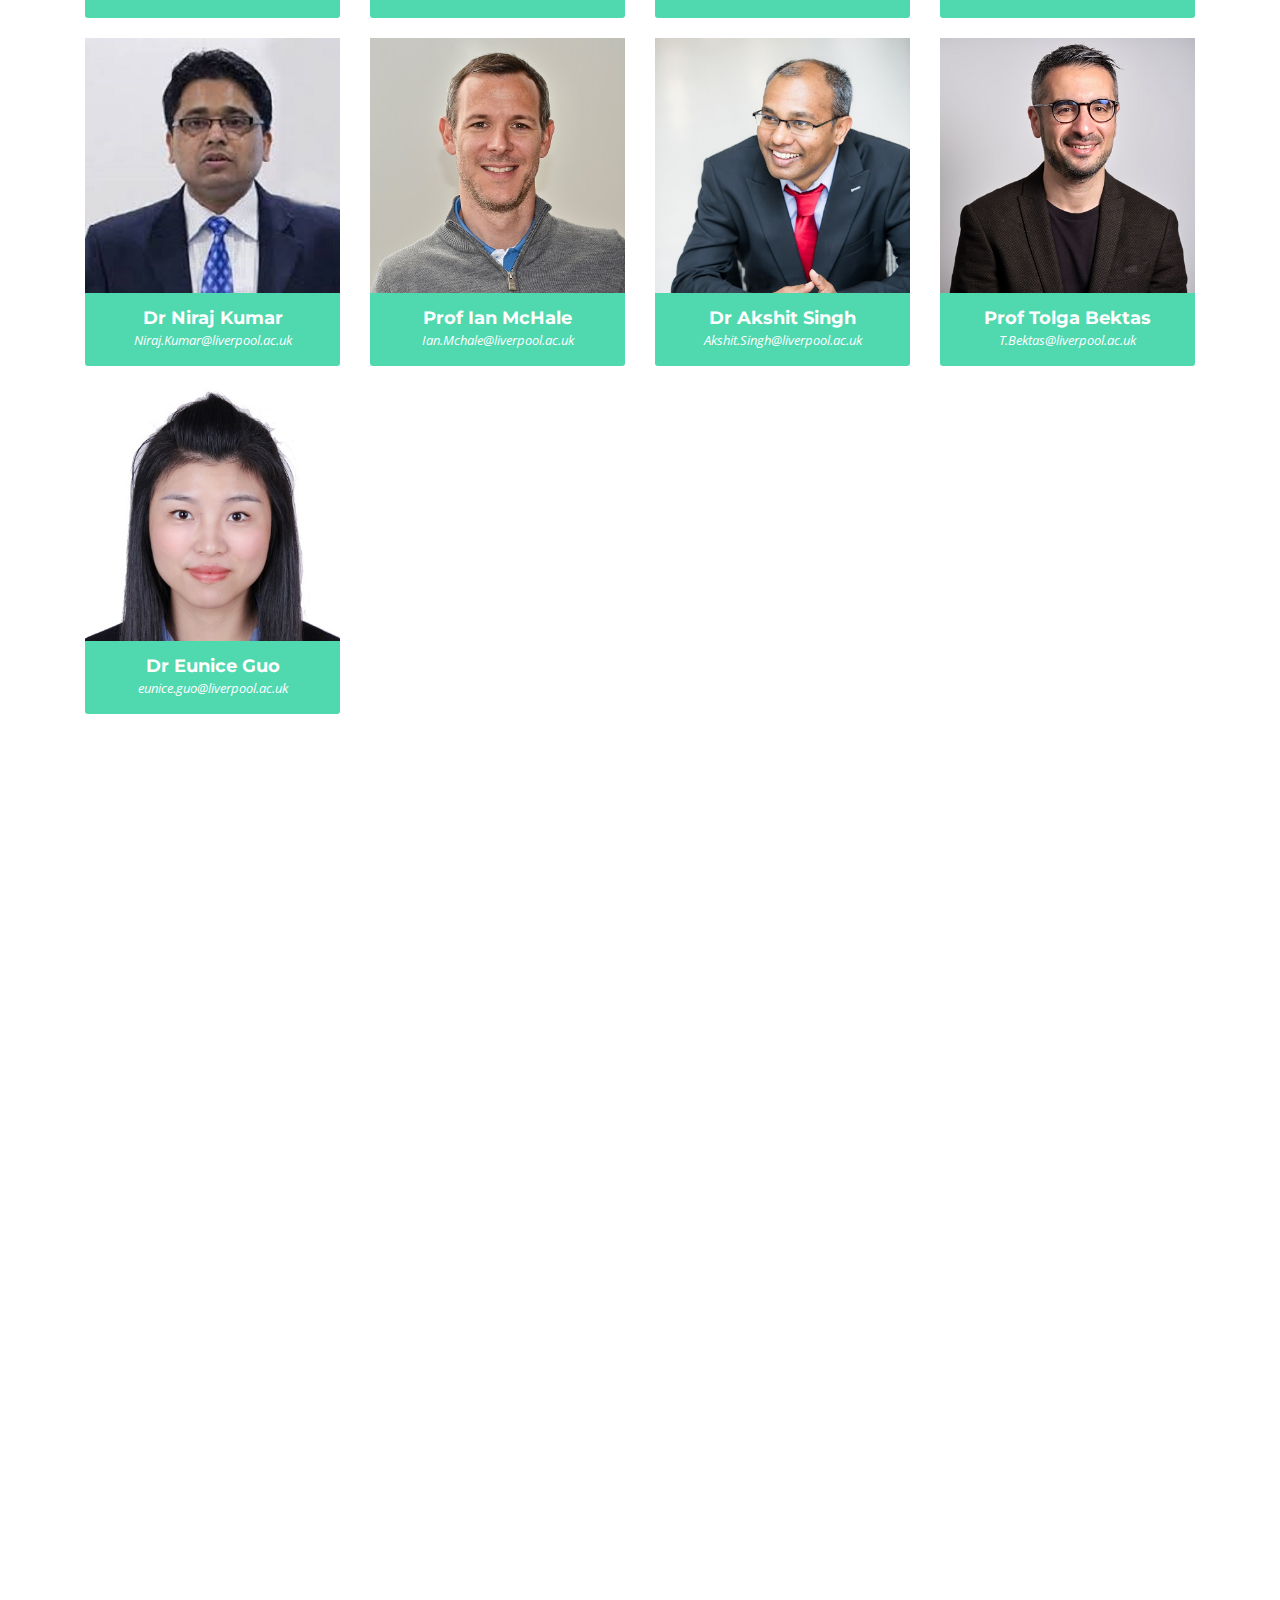
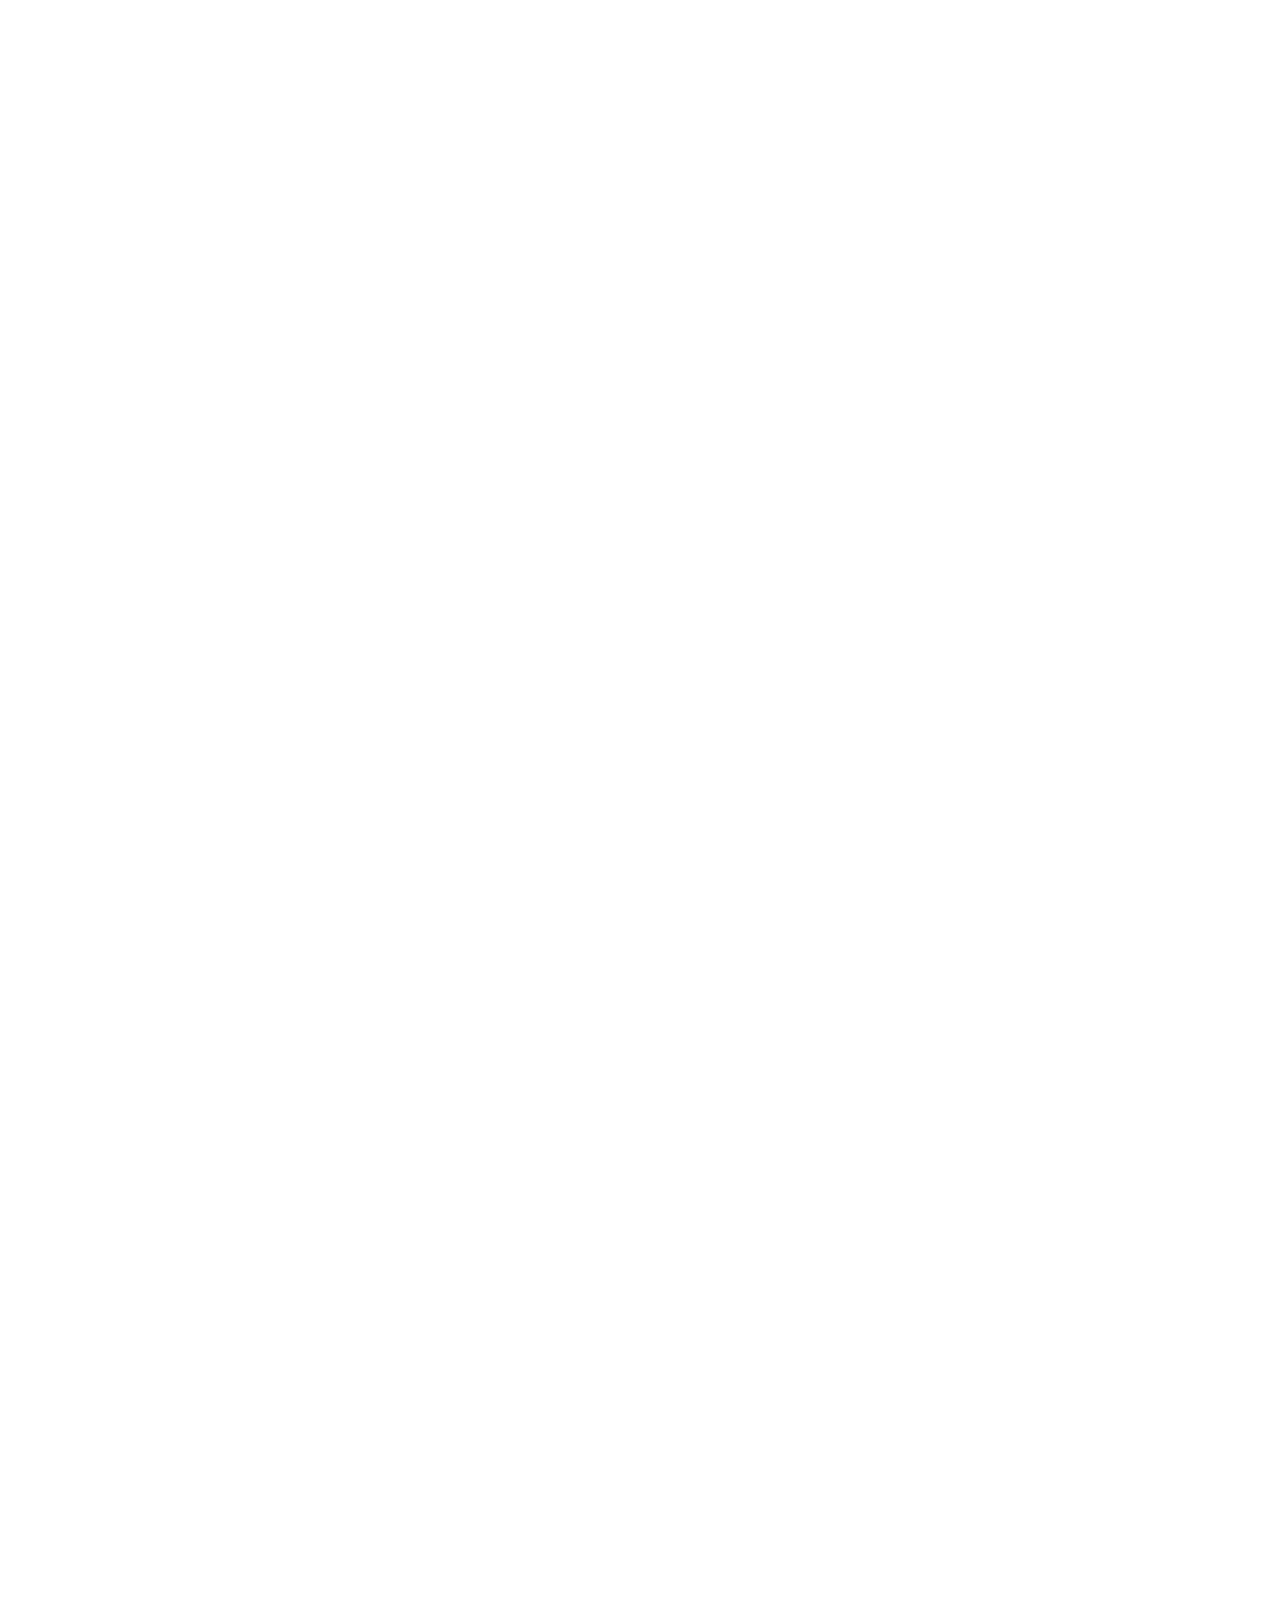
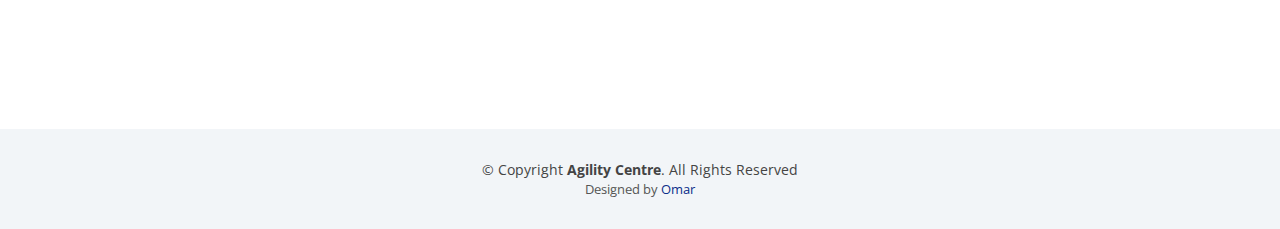
<file: team.html>
<!DOCTYPE html>
<html lang="en">
<head>
  <meta charset="utf-8">
  <title>Research Centre</title>
  <meta content="width=device-width, initial-scale=1.0" name="viewport">
  <meta content="" name="keywords">
  <meta content="" name="description">

  <!-- Favicons -->
  <link href="img/favicon.png" rel="icon">
  <link href="img/apple-touch-icon.png" rel="apple-touch-icon">

  <!-- Google Fonts -->
  <link href="https://fonts.googleapis.com/css?family=Open+Sans:300,300i,400,400i,700,700i|Raleway:300,400,500,700,800|Montserrat:300,400,700" rel="stylesheet">

  <!-- Bootstrap CSS File -->
  <link href="lib/bootstrap/css/bootstrap.min.css" rel="stylesheet">

  <!-- Libraries CSS Files -->
  <link href="lib/font-awesome/css/font-awesome.min.css" rel="stylesheet">
  <link href="lib/animate/animate.min.css" rel="stylesheet">
  <link href="lib/ionicons/css/ionicons.min.css" rel="stylesheet">
  <link href="lib/owlcarousel/assets/owl.carousel.min.css" rel="stylesheet">
  <link href="lib/magnific-popup/magnific-popup.css" rel="stylesheet">
  <link href="lib/ionicons/css/ionicons.min.css" rel="stylesheet">

  <!-- Main Stylesheet File -->
  <link href="css/style.css" rel="stylesheet">

</head>

<body id="body">

  <!--==========================
    Top Bar
  ============================-->
  <section id="topbar" class="d-none d-lg-block">
    <div class="container clearfix">
      <div class="social-links float-right">
        <a href="#" class="twitter"><i class="fa fa-twitter"></i></a>
        <a href="#" class="facebook"><i class="fa fa-facebook"></i></a>
        <a href="#" class="instagram"><i class="fa fa-instagram"></i></a>
        <a href="#" class="google-plus"><i class="fa fa-google-plus"></i></a>
        <a href="#" class="linkedin"><i class="fa fa-linkedin"></i></a>
      </div>
    </div>
  </section>

  <!--==========================
    Header
  ============================-->
  <header id="header">
    <div class="container">

      <div id="logo" class="pull-left">
        <h1><a href="index.html" class="scrollto">CS<span>CR</span></a></h1>
        <!-- Uncomment below if you prefer to use an image logo -->
        <!-- <a href="#body"><img src="img/logo.png" alt="" title="" /></a>-->
      </div>

      <nav id="nav-menu-container">
        <ul class="nav-menu">
          <li><a href="index.html">Home</a></li>
          <li><a href="portfolio.html">Industry</a></li>
		  <li class="menu-active"><a href="#team">Team</a></li>
		  <li><a href="research.html">Research</a></li>
		  <li><a href="news.html">News</a></li>
          <li><a href="#contact">Contact</a></li>
        </ul>
      </nav><!-- #nav-menu-container -->
    </div>
  </header><!-- #header -->

    <!--==========================
      Our Team Section
    ============================-->
    <section id="team" class="wow fadeInUp">
      <div class="container">
        <div class="section-header">
          <h2>Our Team</h2>
        </div>
        <div class="row">
          <div class="col-lg-3 col-md-6">
            <div class="member">
              <div class="pic"><a href="https://www.liverpool.ac.uk/management/staff/hossein-sharifi"><img src="img/image-1.jpg" alt=""></a></div>
              <div class="details">
                <h4>Dr Hossein Sharifi</h4>				
                <span>H.Sharifi@liverpool.ac.uk</span>
              </div>
            </div>
          </div>

          <div class="col-lg-3 col-md-6">
            <div class="member">
              <div class="pic"><a href="https://www.liverpool.ac.uk/management/staff/dong-li"><img src="img/image-2.jpg" alt=""></a></div>
              <div class="details">
                <h4>Dr Dong Li</h4>
                <span>Dongli@liverpool.ac.uk</span>
              </div>
            </div>
          </div>

          <div class="col-lg-3 col-md-6">
            <div class="member">
              <div class="pic"><a href="https://www.liverpool.ac.uk/management/staff/helga-drummond"><img src="img/image-3.jpg" alt=""></a></div>
              <div class="details">
                <h4>Em P Helga Drummond</h4>
                <span>H.Drummond@liverpool.ac.uk</span>
              </div>
            </div>
          </div>
		  
		 <div class="col-lg-3 col-md-6">
            <div class="member">
              <div class="pic"><a href="https://www.liverpool.ac.uk/management/staff/andrew-lyons"><img src="img/image-4.jpg" alt=""></a></div>
              <div class="details">
                <h4>Prof Andrew Lyons</h4>
                <span>A.C.Lyons@liverpool.ac.uk</span>
              </div>
            </div>
          </div>
		  
		  <div class="col-lg-3 col-md-6">
            <div class="member">
              <div class="pic"><a href="https://www.liverpool.ac.uk/management/staff/simon-snowden"><img src="img/image-5.jpg" alt=""></a></div>
              <div class="details">
                <h4>Dr Simon Snowden</h4>
                <span>S.P.Snowden@liverpool.ac.uk</span>
              </div>
            </div>
          </div>

          <div class="col-lg-3 col-md-6">
            <div class="member">
              <div class="pic"><a href="https://www.liverpool.ac.uk/management/staff/laura-menzies"><img src="img/image-6.jpg" alt=""></a></div>
              <div class="details">
                <h4>Dr Laura Menzies</h4>
                <span>L.A.Menzies@liverpool.ac.uk</span>
              </div>
            </div>
          </div>
		  
		  <div class="col-lg-3 col-md-6">
            <div class="member">
              <div class="pic"><a href="https://www.liverpool.ac.uk/management/staff/matthew-tickle"><img src="img/image-7.jpg" alt=""></a></div>
              <div class="details">
                <h4>Dr Matthew Tickle</h4>
                <span>M.Tickle@liverpool.ac.uk</span>
              </div>
            </div>
          </div>
		  
		  <div class="col-lg-3 col-md-6">
            <div class="member">
              <div class="pic"><a href="https://www.liverpool.ac.uk/management/staff/christopher-raddats"><img src="img/image-8.jpg" alt=""></a></div>
              <div class="details">
                <h4>Dr Chris Raddats</h4>
                <span>C.Raddats@liverpool.ac.uk</span>
              </div>
            </div>
          </div>
		  
		  <div class="col-lg-3 col-md-6">
            <div class="member">
              <div class="pic"><a href="https://www.liverpool.ac.uk/management/staff/jorge-hernandez-hormazabal"><img src="img/image-9.jpg" alt=""></a></div>
              <div class="details">
                <h4>Dr Jorge Hernandez</h4>
                <span>J.E.Hernandez@liverpool.ac.uk</span>
              </div>
            </div>
          </div>
		  
		  <div class="col-lg-3 col-md-6">
            <div class="member">
              <div class="pic"><a href="https://www.liverpool.ac.uk/management/staff/joanne-meehan"><img src="img/image-10.jpg" alt=""></a></div>
              <div class="details">
                <h4>Dr Joanne Meehan</h4>
                <span>Joanne.Meehan@liverpool.ac.uk</span>
              </div>
            </div>
          </div>
		  
		  <div class="col-lg-3 col-md-6">
            <div class="member">
              <div class="pic"><a href="https://www.liverpool.ac.uk/management/staff/bruce-pinnington"><img src="img/image-11.jpg" alt=""></a></div>
              <div class="details">
                <h4>Dr Bruce Pinnington</h4>
                <span>B.Pinnington@liverpool.ac.uk</span>
              </div>
            </div>
          </div>
		  
		  <div class="col-lg-3 col-md-6">
            <div class="member">
              <div class="pic"><a href="https://www.liverpool.ac.uk/management/staff/dongping-song"><img src="img/image-12.jpg" alt=""></a></div>
              <div class="details">
                <h4>Prof Dongping Song</h4>
                <span>Dongping.Song@liverpool.ac.uk</span>
              </div>
            </div>
          </div>
		  
		 <div class="col-lg-3 col-md-6">
            <div class="member">
              <div class="pic"><a href="https://www.liverpool.ac.uk/management/staff/fotios-misopoulos"><img src="img/image-13.jpg" alt=""></a></div>
              <div class="details">
                <h4>Dr Fotios Misopoulos</h4>
                <span>F.Misopoulos@liverpool.ac.uk</span>
              </div>
            </div>
          </div>
		  
		 <div class="col-lg-3 col-md-6">
            <div class="member">
              <div class="pic"><a href="https://www.liverpool.ac.uk/management/staff/hugo-lam"><img src="img/image-14.jpg" alt=""></a></div>
              <div class="details">
                <h4>Dr Hugo Lam</h4>
                <span>hugolam@liverpool.ac.uk</span>
              </div>
            </div>
          </div>
		  
		 <div class="col-lg-3 col-md-6">
            <div class="member">
              <div class="pic"><a href="https://www.liverpool.ac.uk/management/staff/xinjie-xing"><img src="img/image-15.jpg" alt=""></a></div>
              <div class="details">
                <h4>Dr Daniel Xing</h4>
                <span>X.Xing3@liverpool.ac.uk</span>
              </div>
            </div>
          </div>
		  
		 <div class="col-lg-3 col-md-6">
            <div class="member">
              <div class="pic"><a href="https://www.liverpool.ac.uk/management/staff/yuanzhu-zhan"><img src="img/image-16.jpg" alt=""></a></div>
              <div class="details">
                <h4>Dr Yuanzhu Zhan</h4>
                <span>Yuanzhu.Zhan@liverpool.ac.uk</span>
              </div>
            </div>
          </div>
		  
		 <div class="col-lg-3 col-md-6">
            <div class="member">
              <div class="pic"><a href="https://www.liverpool.ac.uk/management/staff/niraj-kumar"><img src="img/image-17.jpg" alt=""></a></div>
              <div class="details">
                <h4>Dr Niraj Kumar</h4>
                <span>Niraj.Kumar@liverpool.ac.uk</span>
              </div>
            </div>
          </div>
		  
		 <div class="col-lg-3 col-md-6">
            <div class="member">
              <div class="pic"><a href="https://www.liverpool.ac.uk/management/staff/ian-mchale"><img src="img/image-18.jpg" alt=""></a></div>
              <div class="details">
                <h4>Prof Ian McHale</h4>
                <span>Ian.Mchale@liverpool.ac.uk</span>
              </div>
            </div>
          </div>
		  
		 <div class="col-lg-3 col-md-6">
            <div class="member">
              <div class="pic"><a href="https://www.liverpool.ac.uk/management/staff/akshit-singh"><img src="img/image-19.jpg" alt=""></a></div>
              <div class="details">
                <h4>Dr Akshit Singh</h4>
                <span>Akshit.Singh@liverpool.ac.uk</span>
              </div>
            </div>
          </div>
		  
		 <div class="col-lg-3 col-md-6">
            <div class="member">
              <div class="pic"><a href="https://www.liverpool.ac.uk/management/staff/tolga-bektas"><img src="img/image-20.jpg" alt=""></a></div>
              <div class="details">
                <h4>Prof Tolga Bektas</h4>
                <span>T.Bektas@liverpool.ac.uk</span>
              </div>
            </div>
          </div>
		  
		 <div class="col-lg-3 col-md-6">
            <div class="member">
              <div class="pic"><a href="https://www.liverpool.ac.uk/management/staff/eunice-guo"><img src="img/image-21.jpg" alt=""></a></div>
              <div class="details">
                <h4>Dr Eunice Guo</h4>
                <span>eunice.guo@liverpool.ac.uk</span>
              </div>
            </div>
          </div>
		  
        </div>

      </div>
    </section><!-- #team -->
	
<!--==========================
      Team Section
    ============================-->
    <section id="research">
      <div class="container">
        <div class="section-header wow fadeInUp">
          <h2>Doctoral Researchers</h2>
          <p>Sed ut perspiciatis unde omnis iste natus error sit voluptatem accusantium doloremque</p>
        </div>

        <div class="row">

          <div class="col-lg-3 col-md-6 wow fadeInUp">
            <div class="member">
              <img src="img/res-1.jpeg" class="img-fluid" alt="">
              <div class="member-info">
                <div class="member-info-content">
                  <h4>Yousuf Al Hussaini</h4>
                </div>
              </div>
            </div>
          </div>

          <div class="col-lg-3 col-md-6 wow fadeInUp" data-wow-delay="0.1s">
            <div class="member">
              <img src="img/res-2.jpg" class="img-fluid" alt="">
              <div class="member-info">
                <div class="member-info-content">
                  <h4>Nathan Davies</h4>
                </div>
              </div>
            </div>
          </div>

          <div class="col-lg-3 col-md-6 wow fadeInUp" data-wow-delay="0.2s">
            <div class="member">
              <img src="img/res-3.jpg" class="img-fluid" alt="">
              <div class="member-info">
                <div class="member-info-content">
                  <h4>Abigail Grant-Williams</h4>
                </div>
              </div>
            </div>
          </div>

          <div class="col-lg-3 col-md-6 wow fadeInUp" data-wow-delay="0.3s">
            <div class="member">
              <img src="img/res-4.jpg" class="img-fluid" alt="">
              <div class="member-info">
                <div class="member-info-content">
                  <h4>Yuanjun Feng</h4>
                </div>
              </div>
            </div>
          </div>
		  
		 <div class="col-lg-3 col-md-6 wow fadeInUp" data-wow-delay="0.4s">
            <div class="member">
              <img src="img/res-5.jpg" class="img-fluid" alt="">
              <div class="member-info">
                <div class="member-info-content">
                  <h4>Matt Mitchell</h4>
                </div>
              </div>
            </div>
          </div>
		  
		 <div class="col-lg-3 col-md-6 wow fadeInUp" data-wow-delay="0.5s">
            <div class="member">
              <img src="img/res-6.jpg" class="img-fluid" alt="">
              <div class="member-info">
                <div class="member-info-content">
                  <h4>Omar Khaled</h4>
                </div>
              </div>
            </div>
          </div>

        </div>

      </div>
    </section><!-- #team -->
	
	<!--==========================
      Testimonials Section
    ============================-->
    <section id="testimonials" class="wow fadeInUp">
      <div class="container">
        <div class="section-header">
          <h2>Testimonials</h2>
          <p>Messages from existing and past PhD students</p>
        </div>
        <div class="owl-carousel testimonials-carousel">

            <div class="testimonial-item">
              <p>
                <img src="img/quote-sign-left.png" class="quote-sign-left" alt="">
                It was very good.
                <img src="img/quote-sign-right.png" class="quote-sign-right" alt="">
              </p>
              <img src="img/testimonial-1.jpg" class="testimonial-img" alt="">
              <h3>Saul Goodman</h3>
              <h4>Ceo &amp; Founder</h4>
            </div>

            <div class="testimonial-item">
              <p>
                <img src="img/quote-sign-left.png" class="quote-sign-left" alt="">
                I am so happy about it.
                <img src="img/quote-sign-right.png" class="quote-sign-right" alt="">
              </p>
              <img src="img/testimonial-2.jpg" class="testimonial-img" alt="">
              <h3>Sara Wilsson</h3>
              <h4>Designer</h4>
            </div>

            <div class="testimonial-item">
              <p>
                <img src="img/quote-sign-left.png" class="quote-sign-left" alt="">
                The best centre in the world.
                <img src="img/quote-sign-right.png" class="quote-sign-right" alt="">
              </p>
              <img src="img/testimonial-3.jpg" class="testimonial-img" alt="">
              <h3>Jena Karlis</h3>
              <h4>Store Owner</h4>
            </div>

            <div class="testimonial-item">
              <p>
                <img src="img/quote-sign-left.png" class="quote-sign-left" alt="">
                I love it.
                <img src="img/quote-sign-right.png" class="quote-sign-right" alt="">
              </p>
              <img src="img/testimonial-4.jpg" class="testimonial-img" alt="">
              <h3>Matt Brandon</h3>
              <h4>Freelancer</h4>
            </div>

            <div class="testimonial-item">
              <p>
                <img src="img/quote-sign-left.png" class="quote-sign-left" alt="">
                I am out of words.
                <img src="img/quote-sign-right.png" class="quote-sign-right" alt="">
              </p>
              <img src="img/testimonial-5.jpg" class="testimonial-img" alt="">
              <h3>John Larson</h3>
              <h4>Entrepreneur</h4>
            </div>

        </div>

      </div>
    </section><!-- #testimonials -->

	
	    <!--==========================
      Contact Section
    ============================-->
    <section id="contact" class="wow fadeInUp">
      <div class="container">
        <div class="section-header">
          <h2>Contact Us</h2>
          <p>You can find us at the Management School, University of Liverpool</p>
        </div>

        <div class="row contact-info">

          <div class="col-md-4">
            <div class="contact-address">
              <i class="ion-ios-location-outline"></i>
              <h3>Address</h3>
              <address>Chatham Street, Liverpool, L69 7ZH, United Kingdom</address>
            </div>
          </div>

          <div class="col-md-4">
            <div class="contact-phone">
              <i class="ion-ios-telephone-outline"></i>
              <h3>Phone Number</h3>
              <p><a href="tel:+155895548855">+44 (0)151 795 3000</a></p>
            </div>
          </div>

          <div class="col-md-4">
            <div class="contact-email">
              <i class="ion-ios-email-outline"></i>
              <h3>Email</h3>
              <p><a href="mailto:info@example.com">info@example.com</a></p>
            </div>
          </div>

        </div>
      </div>

      <div class="container mb-4">
        <iframe src="https://www.google.com/maps/d/embed?mid=1qFoURjFY-_jirroZsWuMsg0THfQ" width="100%" height="380" frameborder="0" style="border:0" allowfullscreen></iframe>
      </div>

      <div class="container">
        <div class="form">
          <div id="sendmessage">Your message has been sent. Thank you!</div>
          <div id="errormessage"></div>
          <form action="" method="post" role="form" class="contactForm">
            <div class="form-row">
              <div class="form-group col-md-6">
                <input type="text" name="name" class="form-control" id="name" placeholder="Your Name" data-rule="minlen:4" data-msg="Please enter at least 4 chars" />
                <div class="validation"></div>
              </div>
              <div class="form-group col-md-6">
                <input type="email" class="form-control" name="email" id="email" placeholder="Your Email" data-rule="email" data-msg="Please enter a valid email" />
                <div class="validation"></div>
              </div>
            </div>
            <div class="form-group">
              <input type="text" class="form-control" name="subject" id="subject" placeholder="Subject" data-rule="minlen:4" data-msg="Please enter at least 8 chars of subject" />
              <div class="validation"></div>
            </div>
            <div class="form-group">
              <textarea class="form-control" name="message" rows="5" data-rule="required" data-msg="Please write something for us" placeholder="Message"></textarea>
              <div class="validation"></div>
            </div>
            <div class="text-center"><button type="submit">Send Message</button></div>
          </form>
        </div>

      </div>
    </section><!-- #contact -->

  <!--==========================
    Footer
  ============================-->
  <footer id="footer">
    <div class="container">
      <div class="copyright">
        &copy; Copyright <strong>Agility Centre</strong>. All Rights Reserved
      </div>
      <div class="credits">

        Designed by <a href="https://omarkhaled.com/">Omar</a>
      </div>
    </div>
  </footer><!-- #footer -->

  <a href="#" class="back-to-top"><i class="fa fa-chevron-up"></i></a>

  <!-- JavaScript Libraries -->
  <script src="lib/jquery/jquery.min.js"></script>
  <script src="lib/jquery/jquery-migrate.min.js"></script>
  <script src="lib/bootstrap/js/bootstrap.bundle.min.js"></script>
  <script src="lib/easing/easing.min.js"></script>
  <script src="lib/superfish/hoverIntent.js"></script>
  <script src="lib/superfish/superfish.min.js"></script>
  <script src="lib/wow/wow.min.js"></script>
  <script src="lib/owlcarousel/owl.carousel.min.js"></script>
  <script src="lib/magnific-popup/magnific-popup.min.js"></script>
  <script src="lib/sticky/sticky.js"></script>

  <!-- Contact Form JavaScript File -->
  <script src="contactform/contactform.js"></script>

  <!-- Template Main Javascript File -->
  <script src="js/main.js"></script>

</body>
</html>
</file>
<file: css/style.css>
/*--------------------------------------------------------------
# General
--------------------------------------------------------------*/

body {
  background: #fff;
  color: #444;
  font-family: "Open Sans", sans-serif;
}

a {
  color: #50d8af;
  transition: 0.5s;
}

a:hover,
a:active,
a:focus {
  color: #51d8af;
  outline: none;
  text-decoration: none;
}

p {
  padding: 0;
  margin: 0 0 30px 0;
}

h1,
h2,
h3,
h4,
h5,
h6 {
  font-family: "Montserrat", sans-serif;
  font-weight: 400;
  margin: 0 0 20px 0;
  padding: 0;
}

/* Back to top button */

.back-to-top {
  position: fixed;
  display: none;
  background: #50d8af;
  color: #fff;
  padding: 6px 12px 9px 12px;
  font-size: 16px;
  border-radius: 2px;
  right: 15px;
  bottom: 15px;
  transition: background 0.5s;
}

.back-to-top:focus {
  background: #50d8af;
  color: #fff;
  outline: none;
}

.back-to-top:hover {
  background: #0c2e8a;
  color: #fff;
}

/*--------------------------------------------------------------
# Top Bar
--------------------------------------------------------------*/

#topbar {
  background: #fff;
  padding: 10px 0;
  border-bottom: 1px solid #eee;
  font-size: 14px;
}

#topbar .contact-info a {
  line-height: 1;
  color: #555;
}

#topbar .contact-info a:hover {
  color: #50d8af;
}

#topbar .contact-info i {
  color: #50d8af;
  padding: 4px;
}

#topbar .contact-info .fa-phone {
  padding-left: 20px;
  margin-left: 20px;
  border-left: 1px solid #e9e9e9;
}

#topbar .social-links a {
  color: #555;
  padding: 4px 12px;
  display: inline-block;
  line-height: 1px;
  border-left: 1px solid #e9e9e9;
}

#topbar .social-links a:hover {
  color: #50d8af;
}

#topbar .social-links a:first-child {
  border-left: 0;
}

/*--------------------------------------------------------------
# Header
--------------------------------------------------------------*/

#header {
  padding: 20px 0;
  height: 84px;
  transition: all 0.5s;
  z-index: 997;
  background: #fff;
  box-shadow: 0px 6px 9px 0px rgba(0, 0, 0, 0.06);
}

#header #logo h1 {
  font-size: 42px;
  margin: 0;
  padding: 0;
  line-height: 1;
  font-family: "Montserrat", sans-serif;
  font-weight: 700;
}

#header #logo h1 a {
  color: #0c2e8a;
  line-height: 1;
  display: inline-block;
}

#header #logo h1 a span {
  color: #50d8af;
}

#header #logo img {
  padding: 0;
  margin: 0;
}

/*--------------------------------------------------------------
# Intro Section
--------------------------------------------------------------*/

#intro {
  width: 100%;
  height: 60vh;
  position: relative;
  background: url("../img/intro-carousel/1.jpg") no-repeat;
  background-size: cover;
}

#intro .intro-content {
  position: absolute;
  bottom: 0;
  top: 0;
  left: 0;
  right: 0;
  z-index: 10;
  display: -webkit-box;
  display: -webkit-flex;
  display: -ms-flexbox;
  display: flex;
  -webkit-box-pack: center;
  -webkit-justify-content: center;
  -ms-flex-pack: center;
  justify-content: center;
  -webkit-box-align: center;
  -webkit-align-items: center;
  -ms-flex-align: center;
  align-items: center;
  -webkit-box-orient: vertical;
  -webkit-box-direction: normal;
  -webkit-flex-direction: column;
  -ms-flex-direction: column;
  flex-direction: column;
  text-align: center;
}

#intro .intro-content h2 {
  color: #0c2e8a;
  margin-bottom: 30px;
  font-size: 64px;
  font-weight: 700;
}

#intro .intro-content h2 span {
  color: #50d8af;
  text-decoration: underline;
}

#intro .intro-content .btn-get-started,
#intro .intro-content .btn-projects {
  font-family: "Raleway", sans-serif;
  font-size: 15px;
  font-weight: bold;
  letter-spacing: 1px;
  display: inline-block;
  padding: 10px 32px;
  border-radius: 2px;
  transition: 0.5s;
  margin: 10px;
  color: #fff;
}

#intro .intro-content .btn-get-started {
  background: #0c2e8a;
  border: 2px solid #0c2e8a;
}

#intro .intro-content .btn-get-started:hover {
  background: none;
  color: #0c2e8a;
}

#intro .intro-content .btn-projects {
  background: #50d8af;
  border: 2px solid #50d8af;
}

#intro .intro-content .btn-projects:hover {
  background: none;
  color: #50d8af;
}

#intro #intro-carousel {
  z-index: 8;
}

#intro #intro-carousel::before {
  content: '';
  background-color: rgba(255, 255, 255, 0.7);
  position: absolute;
  height: 100%;
  width: 100%;
  top: 0;
  right: 0;
  left: 0;
  bottom: 0;
  z-index: 7;
}

#intro #intro-carousel .item {
  width: 100%;
  height: 60vh;
  background-size: cover;
  background-position: center;
  background-repeat: no-repeat;
  transition-property: opacity;
}

/*--------------------------------------------------------------
# Navigation Menu
--------------------------------------------------------------*/

/* Nav Menu Essentials */

.nav-menu,
.nav-menu * {
  margin: 0;
  padding: 0;
  list-style: none;
}

.nav-menu ul {
  position: absolute;
  display: none;
  top: 100%;
  left: 0;
  z-index: 99;
}

.nav-menu li {
  position: relative;
  white-space: nowrap;
}

.nav-menu > li {
  float: left;
}

.nav-menu li:hover > ul,
.nav-menu li.sfHover > ul {
  display: block;
}

.nav-menu ul ul {
  top: 0;
  left: 100%;
}

.nav-menu ul li {
  min-width: 180px;
}

/* Nav Menu Arrows */

.sf-arrows .sf-with-ul {
  padding-right: 22px;
}

.sf-arrows .sf-with-ul:after {
  content: "\f107";
  position: absolute;
  right: 8px;
  font-family: FontAwesome;
  font-style: normal;
  font-weight: normal;
}

.sf-arrows ul .sf-with-ul:after {
  content: "\f105";
}

/* Nav Meu Container */

#nav-menu-container {
  float: right;
  margin: 0;
}

/* Nav Meu Styling */

.nav-menu a {
  padding: 10px 8px;
  text-decoration: none;
  display: inline-block;
  color: #555;
  font-family: "Raleway", sans-serif;
  font-weight: 700;
  font-size: 14px;
  outline: none;
}

.nav-menu li:hover > a,
.nav-menu .menu-active > a {
  color: #50d8af;
}

.nav-menu > li {
  margin-left: 10px;
}

.nav-menu ul {
  margin: 4px 0 0 0;
  padding: 10px;
  box-shadow: 0px 0px 30px rgba(127, 137, 161, 0.25);
  background: #fff;
}

.nav-menu ul li {
  transition: 0.3s;
}

.nav-menu ul li a {
  padding: 10px;
  color: #333;
  transition: 0.3s;
  display: block;
  font-size: 13px;
  text-transform: none;
}

.nav-menu ul li:hover > a {
  color: #50d8af;
}

.nav-menu ul ul {
  margin: 0;
}

/* Mobile Nav Toggle */

#mobile-nav-toggle {
  position: fixed;
  right: 0;
  top: 0;
  z-index: 999;
  margin: 20px 20px 0 0;
  border: 0;
  background: none;
  font-size: 24px;
  display: none;
  transition: all 0.4s;
  outline: none;
  cursor: pointer;
}

#mobile-nav-toggle i {
  color: #555;
}

/* Mobile Nav Styling */

#mobile-nav {
  position: fixed;
  top: 0;
  padding-top: 18px;
  bottom: 0;
  z-index: 998;
  background: rgba(52, 59, 64, 0.9);
  left: -260px;
  width: 260px;
  overflow-y: auto;
  transition: 0.4s;
}

#mobile-nav ul {
  padding: 0;
  margin: 0;
  list-style: none;
}

#mobile-nav ul li {
  position: relative;
}

#mobile-nav ul li a {
  color: #fff;
  font-size: 16px;
  overflow: hidden;
  padding: 10px 22px 10px 15px;
  position: relative;
  text-decoration: none;
  width: 100%;
  display: block;
  outline: none;
}

#mobile-nav ul li a:hover {
  color: #fff;
}

#mobile-nav ul li li {
  padding-left: 30px;
}

#mobile-nav ul .menu-has-children i {
  position: absolute;
  right: 0;
  z-index: 99;
  padding: 15px;
  cursor: pointer;
  color: #fff;
}

#mobile-nav ul .menu-has-children i.fa-chevron-up {
  color: #50d8af;
}

#mobile-nav ul .menu-item-active {
  color: #50d8af;
}

#mobile-body-overly {
  width: 100%;
  height: 100%;
  z-index: 997;
  top: 0;
  left: 0;
  position: fixed;
  background: rgba(52, 59, 64, 0.9);
  display: none;
}

/* Mobile Nav body classes */

body.mobile-nav-active {
  overflow: hidden;
}

body.mobile-nav-active #mobile-nav {
  left: 0;
}

body.mobile-nav-active #mobile-nav-toggle {
  color: #fff;
}

/*--------------------------------------------------------------
# Sections
--------------------------------------------------------------*/

/* Sections Header
--------------------------------*/

.section-header {
  margin-bottom: 30px;
}

.section-header h2 {
  font-size: 32px;
  color: #0c2e8a;
  text-transform: uppercase;
  font-weight: 700;
  position: relative;
  padding-bottom: 20px;
}

.section-header h2::before {
  content: '';
  position: absolute;
  display: block;
  width: 50px;
  height: 3px;
  background: #50d8af;
  bottom: 0;
  left: 0;
}

.section-header p {
  padding: 0;
  margin: 0;
}

/* About Section
--------------------------------*/

#about {
  padding: 60px 0 30px 0;
}

#about .about-img {
  overflow: hidden;
}

#about .about-img img {
  margin-left: -15px;
  max-width: 100%;
}

#about .content h2 {
  color: #0c2e8a;
  font-weight: 700;
  font-size: 36px;
  font-family: "Raleway", sans-serif;
}

#about .content h3 {
  color: #555;
  font-weight: 300;
  font-size: 18px;
  line-height: 26px;
  font-style: italic;
}

#about .content p {
  line-height: 26px;
}

#about .content p:last-child {
  margin-bottom: 0;
}

#about .content i {
  font-size: 20px;
  padding-right: 4px;
  color: #50d8af;
}

#about .content ul {
  list-style: none;
  padding: 0;
}

#about .content ul li {
  padding-bottom: 10px;
}

/* Services Section
--------------------------------*/

#services {
  padding: 30px 0 0 0;
}

#services .box {
  padding: 40px;
  margin-bottom: 40px;
  box-shadow: 10px 10px 15px rgba(73, 78, 92, 0.1);
  background: #fff;
  transition: 0.4s;
}

#services .box:hover {
  box-shadow: 0px 0px 30px rgba(73, 78, 92, 0.15);
  transform: translateY(-10px);
  -webkit-transform: translateY(-10px);
  -moz-transform: translateY(-10px);
}

#services .box .icon {
  float: left;
}

#services .box .icon i {
  color: #444;
  font-size: 64px;
  transition: 0.5s;
  line-height: 0;
  margin-top: 34px;
}

#services .box .icon i:before {
  background: #0c2e8a;
  background: linear-gradient(45deg, #50d8af 0%, #a3ebd5 100%);
  background-clip: border-box;
  -webkit-background-clip: text;
  -webkit-text-fill-color: transparent;
}

#services .box h4 {
  margin-left: 100px;
  font-weight: 700;
  margin-bottom: 15px;
  font-size: 22px;
}

#services .box h4 a {
  color: #444;
}

#services .box p {
  font-size: 14px;
  margin-left: 100px;
  margin-bottom: 0;
  line-height: 24px;
}

/* Clients Section
--------------------------------*/

#clients {
  padding: 30px 0;
}

#clients img {
  max-width: 100%;
  opacity: 0.5;
  transition: 0.3s;
  padding: 15px 0;
}

#clients img:hover {
  opacity: 1;
}

#clients .owl-nav,
#clients .owl-dots {
  margin-top: 5px;
  text-align: center;
}

#clients .owl-dot {
  display: inline-block;
  margin: 0 5px;
  width: 12px;
  height: 12px;
  border-radius: 50%;
  background-color: #ddd;
}

#clients .owl-dot.active {
  background-color: #50d8af;
}

/* Our Portfolio Section
--------------------------------*/

#portfolio {
  background: #fff;
  padding: 30px 0;
}

#portfolio .portfolio-overlay {
  position: absolute;
  top: 0;
  right: 0;
  bottom: 0;
  left: 0;
  width: 100%;
  height: 100%;
  opacity: 1;
  transition: all ease-in-out 0.4s;
}

#portfolio .portfolio-item {
  overflow: hidden;
  position: relative;
  padding: 0;
  vertical-align: middle;
  text-align: center;
}

#portfolio .portfolio-item h2 {
  color: #ffffff;
  font-size: 24px;
  margin: 0;
  text-transform: capitalize;
  font-weight: 700;
}

#portfolio .portfolio-item img {
  transition: all ease-in-out 0.4s;
  width: 100%;
}

#portfolio .portfolio-item:hover img {
  -webkit-transform: scale(1.1);
  transform: scale(1.1);
}

#portfolio .portfolio-item:hover .portfolio-overlay {
  opacity: 1;
  background: rgba(0, 0, 0, 0.7);
}

#portfolio .portfolio-info {
  position: absolute;
  top: 50%;
  left: 50%;
  -webkit-transform: translate(-50%, -50%);
  transform: translate(-50%, -50%);
}

/* Testimonials Section
--------------------------------*/

#testimonials {
  padding: 30px 0;
}

#testimonials .testimonial-item {
  box-sizing: content-box;
  padding: 30px 30px 0 30px;
  margin: 30px 15px;
  text-align: center;
  min-height: 350px;
  box-shadow: 0px 2px 12px rgba(0, 0, 0, 0.08);
}

#testimonials .testimonial-item .testimonial-img {
  width: 90px;
  border-radius: 50%;
  border: 4px solid #fff;
  margin: 0 auto;
}

#testimonials .testimonial-item h3 {
  font-size: 18px;
  font-weight: bold;
  margin: 10px 0 5px 0;
  color: #111;
}

#testimonials .testimonial-item h4 {
  font-size: 14px;
  color: #999;
  margin: 0;
}

#testimonials .testimonial-item .quote-sign-left {
  margin-top: -15px;
  padding-right: 10px;
  display: inline-block;
  width: 37px;
}

#testimonials .testimonial-item .quote-sign-right {
  margin-bottom: -15px;
  padding-left: 10px;
  display: inline-block;
  max-width: 100%;
  width: 37px;
}

#testimonials .testimonial-item p {
  font-style: italic;
  margin: 0 auto 15px auto;
}

#testimonials .owl-nav,
#testimonials .owl-dots {
  margin-top: 5px;
  text-align: center;
}

#testimonials .owl-dot {
  display: inline-block;
  margin: 0 5px;
  width: 12px;
  height: 12px;
  border-radius: 50%;
  background-color: #ddd;
}

#testimonials .owl-dot.active {
  background-color: #50d8af;
}

/* Call To Action Section
--------------------------------*/

#call-to-action {
  background: #081e5b;
  background-size: cover;
  padding: 40px 0;
}

#call-to-action .cta-title {
  color: #fff;
  font-size: 28px;
  font-weight: 700;
}

#call-to-action .cta-text {
  color: #fff;
}

#call-to-action .cta-btn {
  font-family: "Montserrat", sans-serif;
  font-weight: 700;
  font-size: 16px;
  letter-spacing: 1px;
  display: inline-block;
  padding: 8px 26px;
  border-radius: 3px;
  transition: 0.5s;
  margin: 10px;
  border: 3px solid #fff;
  color: #fff;
}

#call-to-action .cta-btn:hover {
  background: #50d8af;
  border: 3px solid #50d8af;
}

/* Our Team Section
--------------------------------*/

#team {
  background: #fff;
  padding: 30px 0 0 0;
}

#team .member {
  text-align: center;
  margin-bottom: 20px;
}

#team .member .pic {
  overflow: hidden;
  text-align: center;
}

#team .member .pic img {
  max-width: 100%;
}

#team .member .details {
  background: #50d8af;
  color: #fff;
  padding: 15px;
  border-radius: 0 0 3px 3px;
}

#team .member h4 {
  font-weight: 700;
  margin-bottom: 2px;
  font-size: 18px;
}

#team .member span {
  font-style: italic;
  display: block;
  font-size: 13px;
}

#team .member .social {
  margin-top: 5px;
}

#team .member .social a {
  color: #fff;
}

#team .member .social i {
  font-size: 16px;
  margin: 0 2px;
}

/* Contact Section
--------------------------------*/

#contact {
  padding: 30px 0;
}

#contact .contact-info {
  margin-bottom: 20px;
  text-align: center;
}

#contact .contact-info i {
  font-size: 48px;
  display: inline-block;
  margin-bottom: 10px;
  color: #50d8af;
}

#contact .contact-info address,
#contact .contact-info p {
  margin-bottom: 0;
  color: #000;
}

#contact .contact-info h3 {
  font-size: 18px;
  margin-bottom: 15px;
  font-weight: bold;
  text-transform: uppercase;
  color: #999;
}

#contact .contact-info a {
  color: #000;
}

#contact .contact-info a:hover {
  color: #50d8af;
}

#contact .contact-address,
#contact .contact-phone,
#contact .contact-email {
  margin-bottom: 20px;
}

#contact #google-map {
  height: 290px;
  margin-bottom: 20px;
}

#contact .form #sendmessage {
  color: #50d8af;
  border: 1px solid #50d8af;
  display: none;
  text-align: center;
  padding: 15px;
  font-weight: 600;
  margin-bottom: 15px;
}

#contact .form #errormessage {
  color: red;
  display: none;
  border: 1px solid red;
  text-align: center;
  padding: 15px;
  font-weight: 600;
  margin-bottom: 15px;
}

#contact .form #sendmessage.show,
#contact .form #errormessage.show,
#contact .form .show {
  display: block;
}

#contact .form .validation {
  color: red;
  display: none;
  margin: 0 0 20px;
  font-weight: 400;
  font-size: 13px;
}

#contact .form input,
#contact .form textarea {
  padding: 10px 14px;
  border-radius: 0;
  box-shadow: none;
  font-size: 15px;
}

#contact .form button[type="submit"] {
  background: #50d8af;
  border: 0;
  border-radius: 3px;
  padding: 10px 30px;
  color: #fff;
  transition: 0.4s;
  cursor: pointer;
}

#contact .form button[type="submit"]:hover {
  background: #2dc899;
}

/*--------------------------------------------------------------
# Footer
--------------------------------------------------------------*/

#footer {
  background: #f2f5f8;
  padding: 0 0 30px 0;
  font-size: 14px;
}

#footer .copyright {
  text-align: center;
  padding-top: 30px;
}

#footer .credits {
  text-align: center;
  font-size: 13px;
  color: #555;
}

#footer .credits a {
  color: #0c2e8a;
}

@media (min-width: 768px) {
  #contact .contact-address,
  #contact .contact-phone,
  #contact .contact-email {
    padding: 20px 0;
  }

  #contact .contact-phone {
    border-left: 1px solid #ddd;
    border-right: 1px solid #ddd;
  }
}

@media (min-width: 769px) {
  #call-to-action .cta-btn-container {
    display: -webkit-box;
    display: -webkit-flex;
    display: -ms-flexbox;
    display: flex;
    -webkit-box-align: center;
    -webkit-align-items: center;
    -ms-flex-align: center;
    align-items: center;
    -webkit-box-pack: end;
    -webkit-justify-content: flex-end;
    -ms-flex-pack: end;
    justify-content: flex-end;
  }
}

@media (max-width: 768px) {
  .back-to-top {
    bottom: 15px;
  }

  #header {
    padding: 20px 0;
    height: 74px;
  }

  #header #logo h1 {
    font-size: 34px;
  }

  #header #logo img {
    max-height: 40px;
  }

  #nav-menu-container {
    display: none;
  }

  #mobile-nav-toggle {
    display: inline;
  }

  #about .about-img {
    height: auto;
  }

  #about .about-img img {
    margin-left: 0;
    padding-bottom: 30px;
  }
}

@media (max-width: 767px) {
  #intro .intro-content h2 {
    font-size: 34px;
  }

  #services .box .box {
    margin-bottom: 20px;
  }

  #services .box .icon {
    float: none;
    text-align: center;
    padding-bottom: 15px;
  }

  #services .box h4,
  #services .box p {
    margin-left: 0;
    text-align: center;
  }

  #testimonials .testimonial-item {
    margin: 30px 10px;
  }
}

@media (max-width: 576px) {
  #contact #google-map {
    margin-top: 20px;
  }
}
</file>
